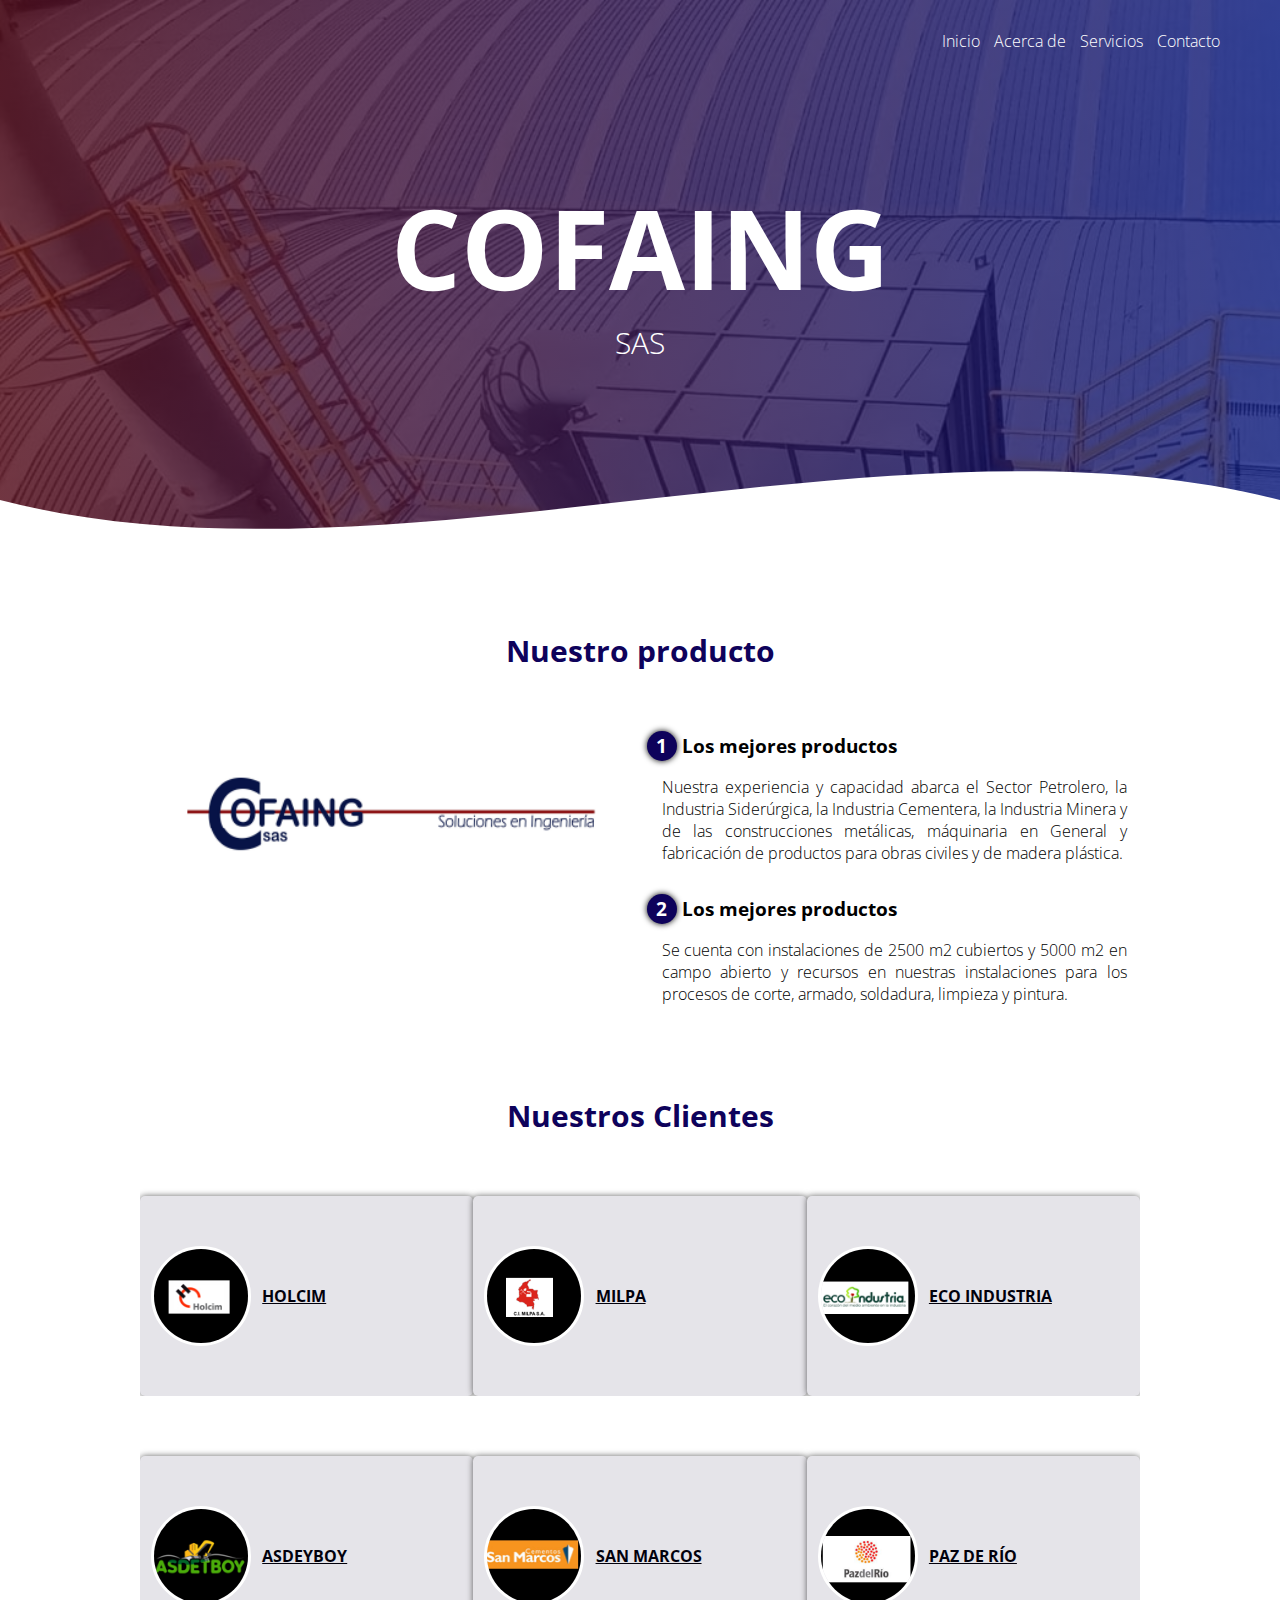
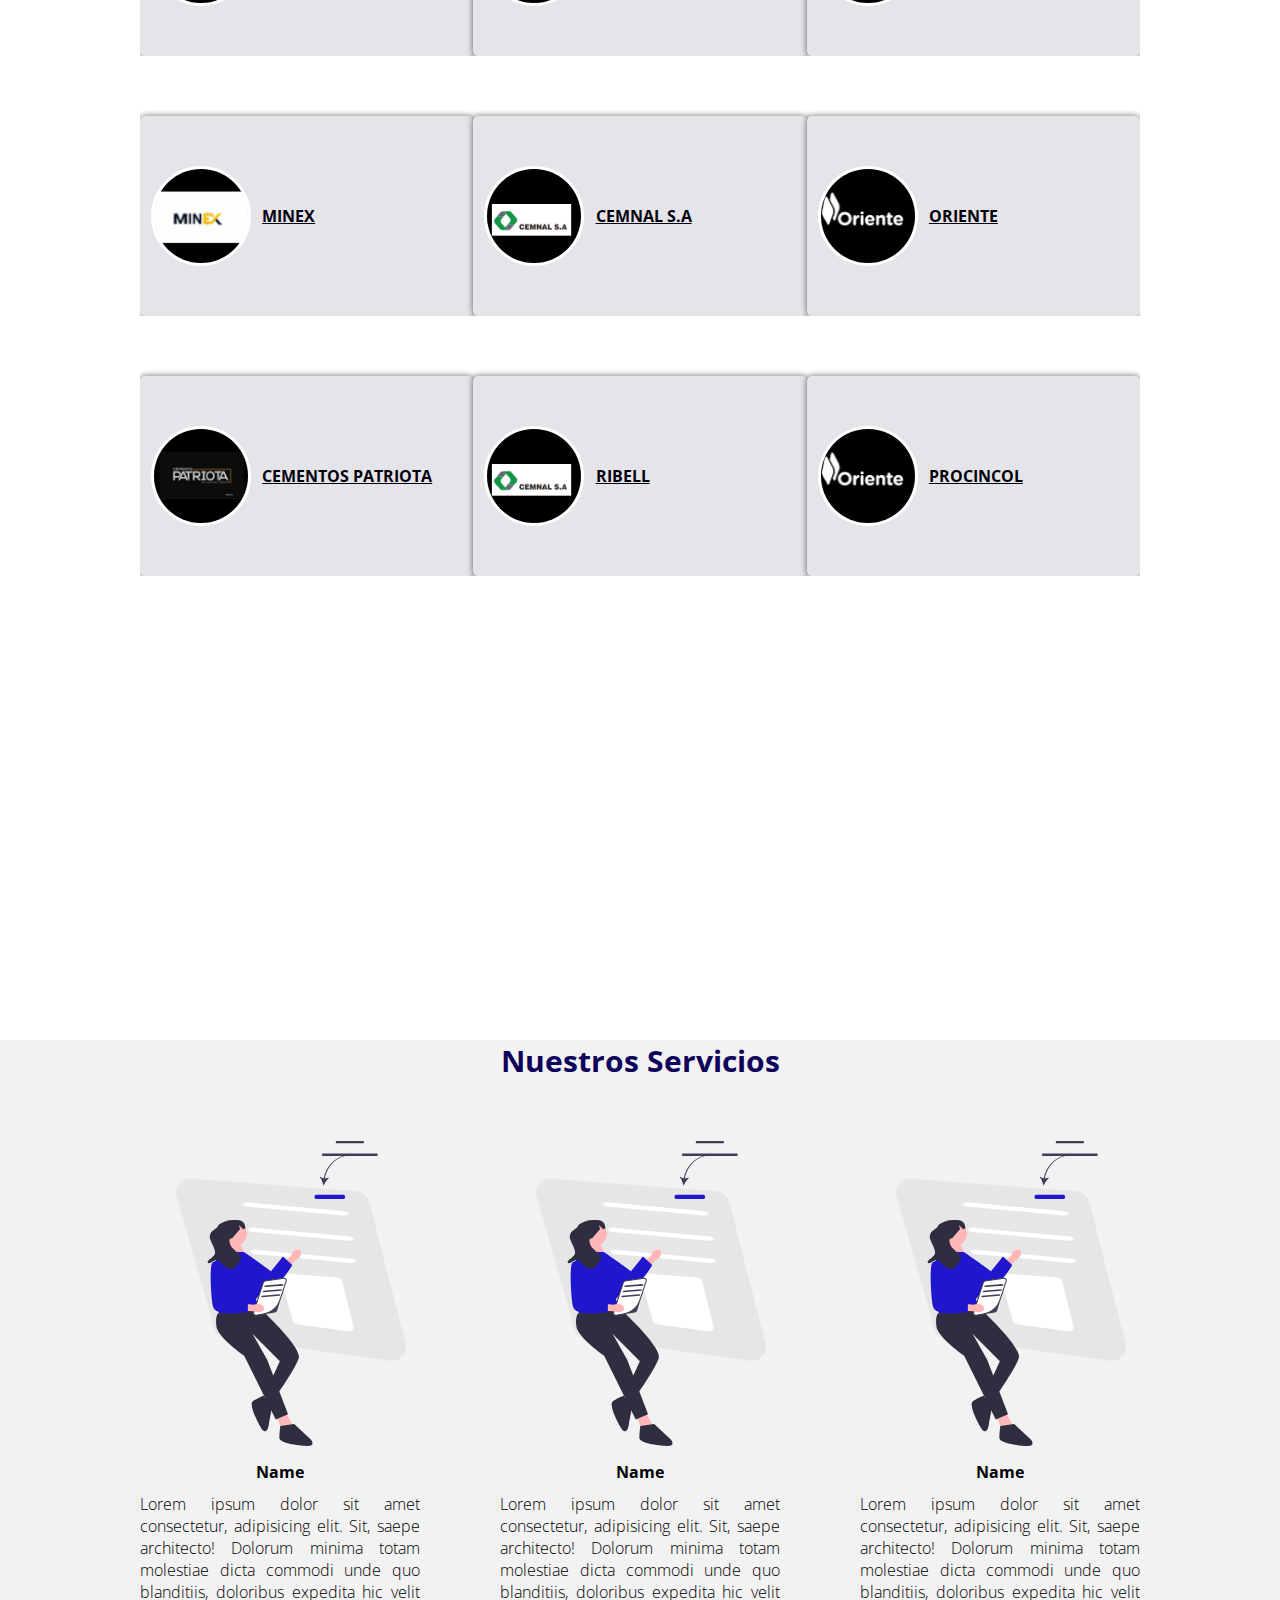
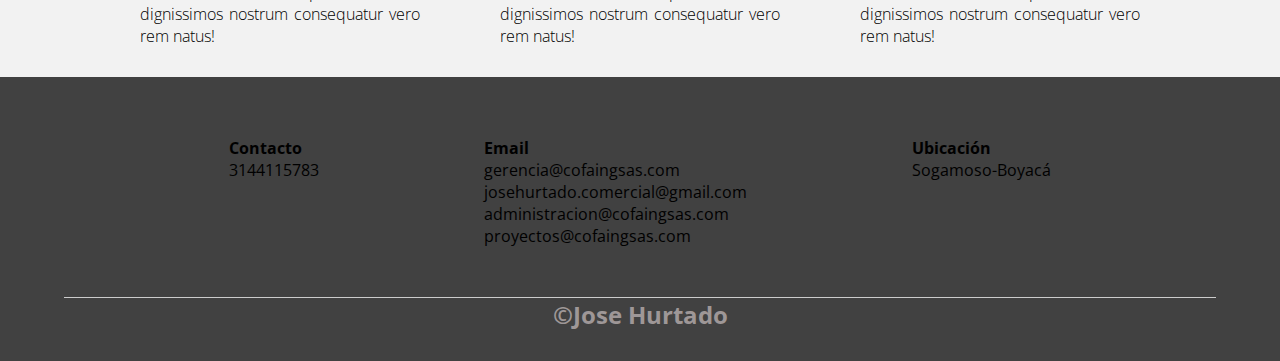
<file: index.html>
<!DOCTYPE html>
<html lang="es">
<head>
    <meta charset="UTF-8">
    <meta http-equiv="X-UA-Compatible" content="IE=edge">
    <meta name="viewport" content="width=device-width, initial-scale=1.0">
    <title>CofaingSAS</title>
    <link rel="shortcut icon" href="img/globo.png" type="image/x-icon">
    <link rel="stylesheet" href="css/estilos.css">
    <link href="https://fonts.googleapis.com/css2?family=Open+Sans&display=swap" rel="stylesheet">
    <link href="https://cdn.jsdelivr.net/npm/bootstrap@5.2.3/dist/css/bootstrap.min.css" rel="stylesheet" integrity="sha384-rbsA2VBKQhggwzxH7pPCaAqO46MgnOM80zW1RWuH61DGLwZJEdK2Kadq2F9CUG65" crossorigin="anonymous">
    <script src="https://cdn.jsdelivr.net/npm/bootstrap@5.2.3/dist/js/bootstrap.bundle.min.js" integrity="sha384-kenU1KFdBIe4zVF0s0G1M5b4hcpxyD9F7jL+jjXkk+Q2h455rYXK/7HAuoJl+0I4" crossorigin="anonymous"></script>
</head>
<body>
    <header>
        <nav>
            <a href="/index.html">Inicio</a>
            <a href="/acerca.html">Acerca de</a>
            <a href="/Servicios.html">Servicios</a>
            <a href="#Contacto">Contacto</a>
        </nav>
        <section class="textos-header">
            <a  style="color: #fff ;" href="/index.html">
                <h1>COFAING</h1>
                <h2>SAS</h2></a>
        </section>
        <div class="wave" style="height: 150px; overflow: hidden;" >
            <svg viewBox="0 0 500 150" preserveAspectRatio="none" style="height: 100%; width: 100%;">
                <path d="M0.00,49.98 C149.99,150.00 349.20,-49.98 500.00,49.98 L500.00,150.00 L0.00,150.00 Z" style="stroke: none; fill: #fff;"></path>
            </svg>
        </div>
    </header>
    <main>
        <section class="contenedor sobre-nosotros">
            <h2 class="titulo">Nuestro producto</h2>
            <div class="contenedor-sobre-nosotros">
                <img src="img/LOGO-COFAING.PNG" width="500" height="500" alt="" class="imagen-about-us">
                <div class="contenido-textos">
                    <h3><span>1</span>Los mejores productos</h3>
                    <p> Nuestra experiencia y capacidad abarca el Sector Petrolero, la Industria
                        Siderúrgica, la Industria Cementera, la Industria Minera y de las
                        construcciones metálicas, máquinaria en General y fabricación de productos
                        para obras civiles y de madera plástica. </p>
                    <h3><span>2</span>Los mejores productos</h3>
                    <p> Se cuenta con instalaciones de 2500 m2 cubiertos y 5000 m2 en campo abierto
                        y recursos en nuestras instalaciones para los procesos de corte, armado,
                        soldadura, limpieza y pintura. 
                        </p>
                </div>
            </div>
        </section>
       
        <section class="clientes contenedor">
            <h2 class="titulo">Nuestros Clientes</h2>
            <div class="cards">
                <div class="card">
                    <img src="img/holcim-negro.PNG" alt="" width="50" height="50">
                    <div class="contenido-texto-card">
                       <a style="color: rgb(2, 1, 12) ;" href="https://colombia.argos.co/"> <h4>HOLCIM</h4></a>
                </div>
            </div>

            <div class="card">
                <img src="img/milpa-negrop.PNG" alt="">
                <div class="contenido-texto-card">
                    <a style="color:rgb(2, 1, 12) ;" href="http://www.milpa.com.co/"> <h4>MILPA</h4></a>
                </div>
        </div>

        <div class="card">
            <img src="img/ECOINDUSTRIA-NEGRO.PNG" alt="">
            <div class="contenido-texto-card">
                <a style="color:rgb(2, 1, 12) ;" href="https://ecoindustriasas.com/"> <h4>ECO INDUSTRIA</h4></a>
            </div>
         </div>

    </section>

    <section class="clientes contenedor">
        <h2 class="titulo"></h2>
        <div class="cards">
            <div class="card">
                <img src="img/asdetboy-negro.PNG" alt="" width="50" height="50">
                <div class="contenido-texto-card">
                    <a style="color:rgb(2, 1, 12);" href="https://asdetboysas.com.co/"> <h4>ASDEYBOY</h4></a>
                </div>
        </div>

        <div class="card">
            <img src="img/sanmarcos-negro.PNG" alt="">
            <div class="contenido-texto-card">
                <a style="color: rgb(2, 1, 12) ;" href="https://cementosanmarcos.com/"> <h4>SAN MARCOS</h4></a>
            </div>
    </div>

    <div class="card">
        <img src="img/pazderio.PNG" alt="">
        <div class="contenido-texto-card">
            <a style="color:rgb(2, 1, 12) ;" href="https://www.pazdelrio.com.co/es-es/Institucional/Paginas/proceso.aspx"> <h4>PAZ DE RÍO</h4></a>
        </div>
     </div>

</section>

<section class="clientes contenedor">
    <h2 class="titulo"></h2>
    <div class="cards">
        <div class="card">
            <img src="img/MINEX-NEGRO.PNG" alt="" width="50" height="50">
            <div class="contenido-texto-card">
                <a style="color:rgb(2, 1, 12) ;" href="http://www.minex.com.co/home.html"> <h4>MINEX</h4></a>
            </div>
    </div>

    <div class="card">
        <img src="img/Cemnal-negro.PNG" alt="">
        <div class="contenido-texto-card">
            <a style="color: rgb(2, 1, 12);" href="http://www.cementosnacionales.com.co/"> <h4>CEMNAL S.A </h4></a>
        </div>
</div>

<div class="card">
    <img src="img/oriente-negro.PNG" alt="">
    <div class="contenido-texto-card">
        <a style="color: rgb(2, 1, 12)" href="https://www.cementosdeloriente.com/"> <h4>ORIENTE </h4></a>
    </div>
 </div>

</section>

<section class="clientes contenedor">
    <h2 class="titulo"></h2>
    <div class="cards">
        <div class="card">
            <img src="img/patriota.PNG" alt="" width="50" height="50">
            <div class="contenido-texto-card">
                <a style="color:rgb(2, 1, 12) ;" href="http://www.minex.com.co/home.html"> <h4>CEMENTOS PATRIOTA</h4></a>
            </div>
    </div>

    <div class="card">
        <img src="img/Cemnal-negro.PNG" alt="">
        <div class="contenido-texto-card">
            <a style="color: rgb(2, 1, 12);" href="http://www.cementosnacionales.com.co/"> <h4>RIBELL </h4></a>
        </div>
</div>

<div class="card">
    <img src="img/oriente-negro.PNG" alt="">
    <div class="contenido-texto-card">
        <a style="color: rgb(2, 1, 12)" href="https://www.cementosdeloriente.com/"> <h4>PROCINCOL </h4></a>
    </div>
 </div>

</section>
<section >
    <div class="mapa" style="text-align: center;">
        <iframe class="mapaiframe" src="https://www.google.com/maps/embed?pb=!1m18!1m12!1m3!1d3969.691744097453!2d-72.90283708473133!3d5.757431195827558!2m3!1f0!2f0!3f0!3m2!1i1024!2i768!4f13.1!3m3!1m2!1s0x8e6a462a48984999%3A0x447d4bc620d057c1!2sCOFAING%20SAS!5e0!3m2!1ses-419!2sco!4v1670290446715!5m2!1ses-419!2sco" 
         width="600" height="450" style="border:0;"  allowfullscreen="" loading="lazy" referrerpolicy="no-referrer-when-downgrade" ></iframe>
    </div>
</section>
    <section class="about-services">
        <div class="contenedor">
            <h2 class="titulo">Nuestros Servicios</h2>
            <div class="servicio-cont">
                <div class="servicio-inf">
                    <img src="img/ilustracion.svg" alt="">
                    <h4>Name</h4>
                <p>Lorem ipsum dolor sit amet consectetur, adipisicing elit. Sit, saepe architecto! Dolorum minima totam molestiae dicta commodi unde quo blanditiis, doloribus expedita hic velit dignissimos nostrum consequatur vero rem natus!</p>
                </div>

                <div class="servicio-inf">
                    <img src="img/ilustracion.svg" alt="">
                    <h4>Name</h4>
                <p>Lorem ipsum dolor sit amet consectetur, adipisicing elit. Sit, saepe architecto! Dolorum minima totam molestiae dicta commodi unde quo blanditiis, doloribus expedita hic velit dignissimos nostrum consequatur vero rem natus!</p>
                </div>

                <div class="servicio-inf">
                    <img src="img/ilustracion.svg" alt="">
                    <h4>Name</h4>
                <p>Lorem ipsum dolor sit amet consectetur, adipisicing elit. Sit, saepe architecto! Dolorum minima totam molestiae dicta commodi unde quo blanditiis, doloribus expedita hic velit dignissimos nostrum consequatur vero rem natus!</p>
                </div>

            </div>
        </div>
    </section>
    </main>
    <footer>
        <div class="contenedor-footer" id="Contacto">
           <div class="content-foo">
            <h4>Contacto</h4>
            <p>3144115783</p>
           </div> 

           <div class="content-foo">
            <h4>Email</h4>
            <p>gerencia@cofaingsas.com</p>
            <p>josehurtado.comercial@gmail.com</p>
            <p>administracion@cofaingsas.com</p>
            <p>proyectos@cofaingsas.com
            </p>

           </div> 

           <div class="content-foo">
            <h4>Ubicación</h4>
            <p>Sogamoso-Boyacá</p>
           </div> 
        </div>
        <h2 class="titulo-final">&copy;Jose Hurtado</h2>
    </footer>


</body>
</html>
</file>
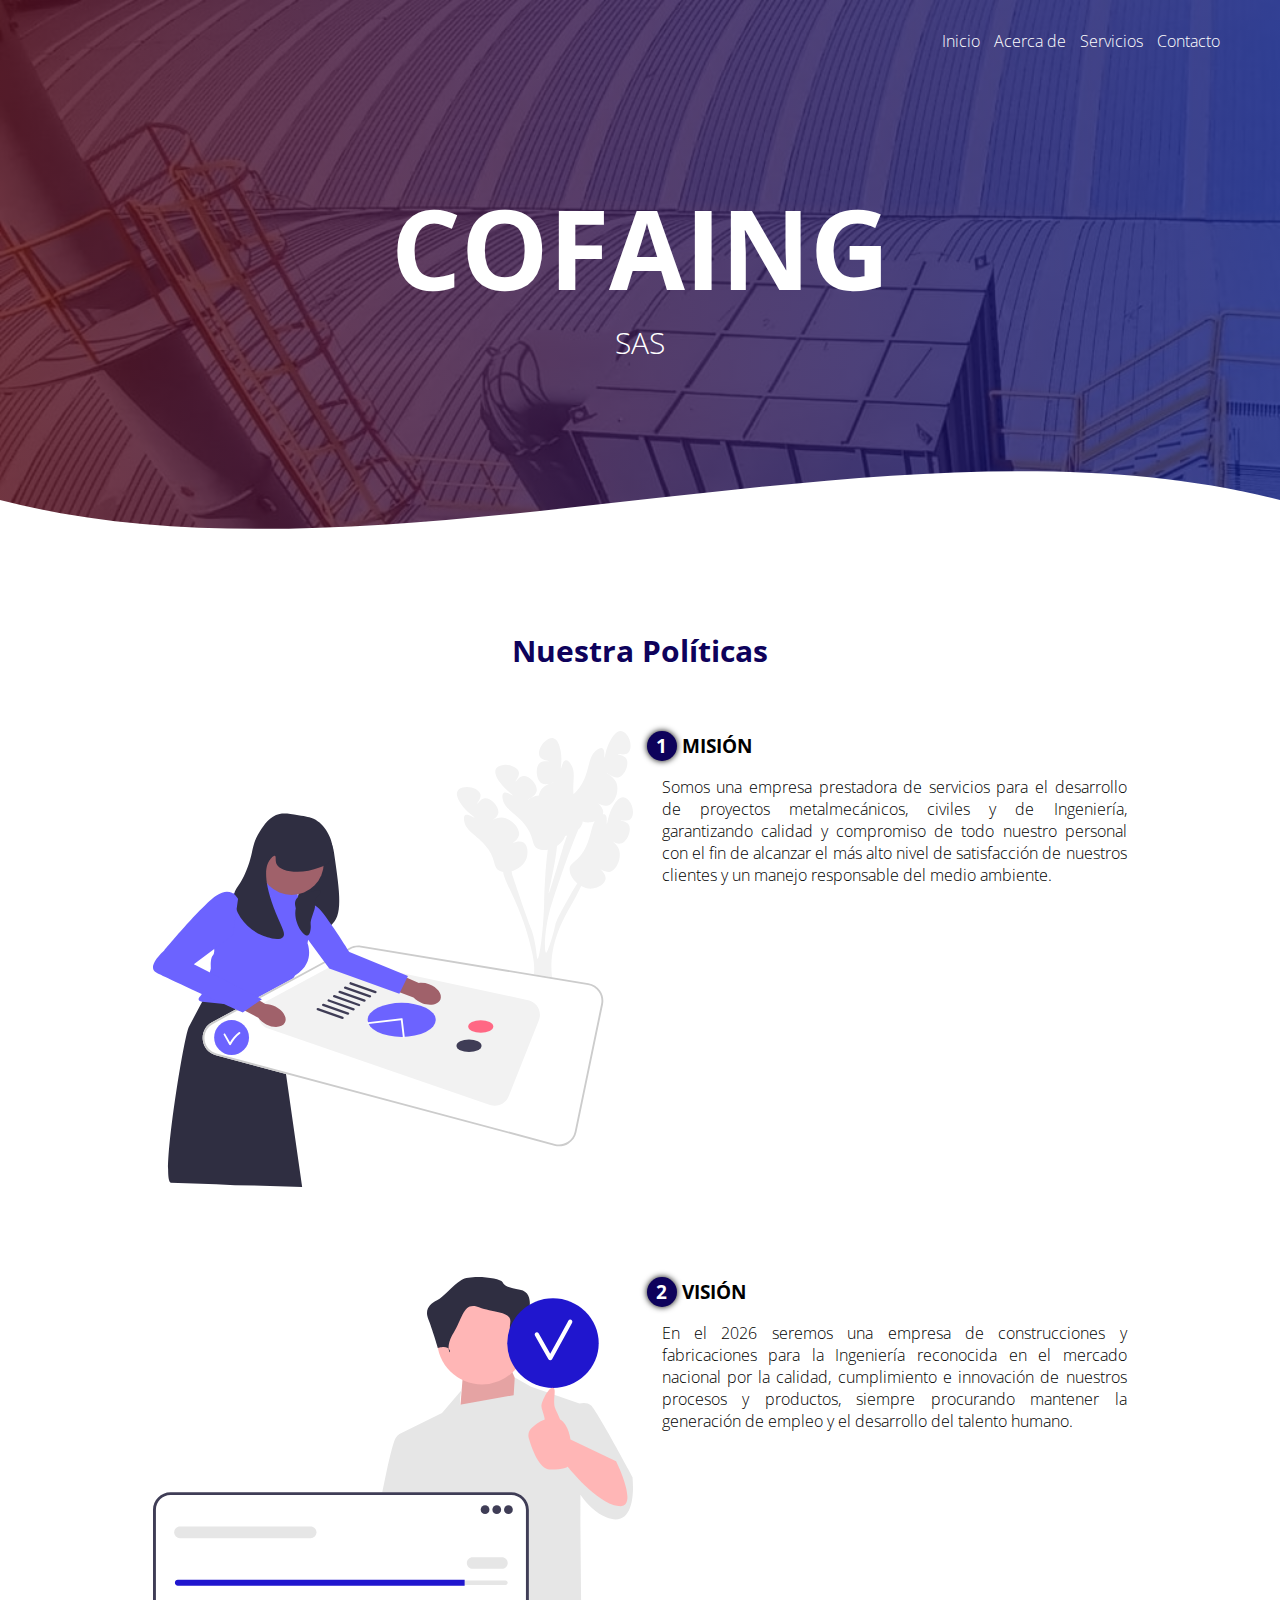
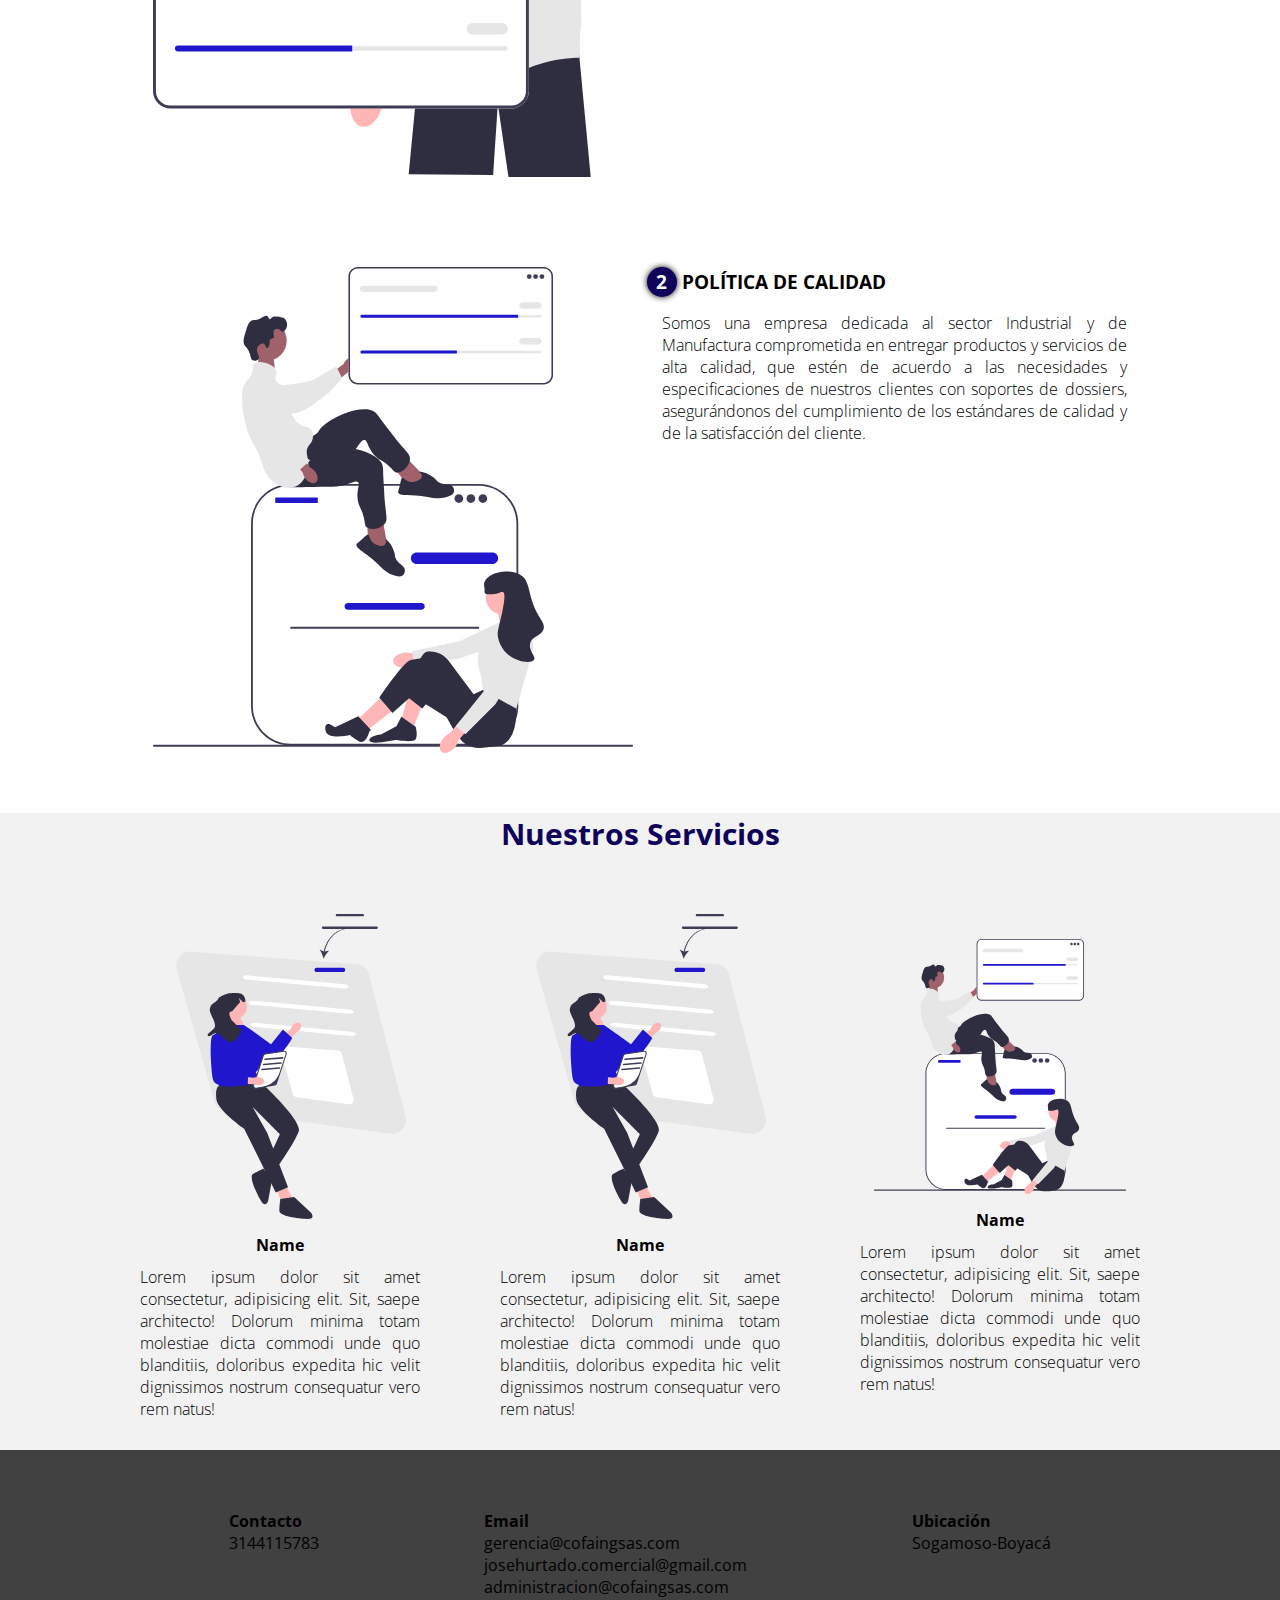
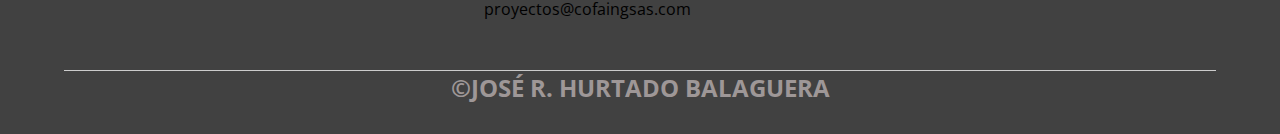
<file: acerca.html>
<!DOCTYPE html>
<html lang="es">
<head>
    <meta charset="UTF-8">
    <meta http-equiv="X-UA-Compatible" content="IE=edge">
    <meta name="viewport" content="width=device-width, initial-scale=1.0">
    <title>CofaingSAS</title>
    <link rel="shortcut icon" href="img/globo.png" type="image/x-icon">
    <link rel="stylesheet" href="css/estilos.css">
    <link href="https://fonts.googleapis.com/css2?family=Open+Sans&display=swap" rel="stylesheet">
</head>
<body>
    <header>
        <nav>
            <a href="/index.html">Inicio</a>
            <a href="/acerca.html">Acerca de</a>
            <a href="/Servicios.html">Servicios</a>
            <a href="#Contacto">Contacto</a>
        </nav>
        <section class="textos-header">
            <a  style="color: #fff ;" href="/index.html">
                <h1>COFAING</h1>
                <h2>SAS</h2></a>
        </section>
        <div class="wave" style="height: 150px; overflow: hidden;" >
            <svg viewBox="0 0 500 150" preserveAspectRatio="none" style="height: 100%; width: 100%;">
                <path d="M0.00,49.98 C149.99,150.00 349.20,-49.98 500.00,49.98 L500.00,150.00 L0.00,150.00 Z" style="stroke: none; fill: #fff;"></path>
            </svg>
        </div>
    </header>
    <main>
        <section class="contenedor sobre-nosotros">
            <h2 class="titulo">Nuestra Políticas</h2>
            <div class="contenedor-sobre-nosotros">
                <img src="img/acercade.svg" width="300" height="300" alt="" class="imagen-about-us">
                <div class="contenido-textos">
                    <h3><span>1</span>MISIÓN</h3>
                    <p> Somos una empresa prestadora de servicios para el desarrollo de proyectos
                        metalmecánicos, civiles y de Ingeniería, garantizando calidad y compromiso
                        de todo nuestro personal con el fin de alcanzar el más alto nivel de satisfacción
                        de nuestros clientes y un manejo responsable del medio ambiente. </p>
                </div>
            </div>
        </section>

        <section class="contenedor sobre-nosotros">
            <div class="contenedor-sobre-nosotros">
                <img src="img/vision.svg" width="300" height="300" alt="" class="imagen-about-us">
                <div class="contenido-textos">
                    <h3><span>2</span>VISIÓN</h3>
                    <p> En el 2026 seremos una empresa de construcciones y fabricaciones para la
                        Ingeniería reconocida en el mercado nacional por la calidad, cumplimiento e
                        innovación de nuestros procesos y productos, siempre procurando mantener
                        la generación de empleo y el desarrollo del talento humano. 
                        </p>
                </div>
            </div>
        </section>

        <section class="contenedor sobre-nosotros">
            <div class="contenedor-sobre-nosotros">
                <img src="img/POLITICA.svg" width="300" height="300" alt="" class="imagen-about-us">
                <div class="contenido-textos">
                    <h3><span>2</span>POLÍTICA DE CALIDAD</h3>
                    <p> Somos una empresa dedicada al sector Industrial y de Manufactura
                        comprometida en entregar productos y servicios de alta calidad, que estén de
                        acuerdo a las necesidades y especificaciones de nuestros clientes con soportes
                        de dossiers, asegurándonos del cumplimiento de los estándares de calidad y
                        de la satisfacción del cliente. 
                        </p>
                </div>
            </div>
        </section>
       <!-- <section class="portafolio">
            <div class="contendor">
                <h2 class="titulo">Portafolio</h2>
                <div class="galeria-port">
                    <div class="imagen-port">
                        <img src="img/img1.jpg" alt="">
                        <div class="hover-galeria">
                            <img src="img/target.png" alt="">
                            <p>Nuestro trabajo</p>
                        </div>
                    </div>

                    <div class="imagen-port">
                        <img src="img/img1.jpg" alt="">
                        <div class="hover-galeria">
                            <img src="img/target.png" alt="">
                            <p>Nuestro trabajo</p>
                        </div>
                    </div>

                    <div class="imagen-port">
                        <img src="img/img2.jpg" alt="">
                        <div class="hover-galeria">
                            <img src="img/target.png" alt="">
                            <p>Nuestro trabajo</p>
                        </div>
                    </div>

                    <div class="imagen-port">
                        <img src="img/img3.jpg" alt="">
                        <div class="hover-galeria">
                            <img src="img/target.png" alt="">
                            <p>Nuestro trabajo</p>
                        </div>
                    </div>

                    <div class="imagen-port">
                        <img src="img/img4.jpg" alt="">
                        <div class="hover-galeria">
                            <img src="img/target.png" alt="">
                            <p>Nuestro trabajo</p>
                        </div>
                    </div>

                    <div class="imagen-port">
                        <img src="img/img5.jpg" alt="">
                        <div class="hover-galeria">
                            <img src="img/target.png" alt="">
                            <p>Nuestro trabajo</p>
                        </div>
                    </div>

                    <div class="imagen-port">
                        <img src="img/img6.jpg" alt="">
                        <div class="hover-galeria">
                            <img src="img/target.png" alt="">
                            <p>Nuestro trabajo</p>
                        </div>
                    </div>

                    <div class="imagen-port">
                        <img src="img/img1.jpg" alt="">
                        <div class="hover-galeria">
                            <img src="img/target.png" alt="">
                            <p>Nuestro trabajo</p>
                        </div>
                    </div>
                </div>
            </div>
        </section>-->
       
    <section class="about-services">
        <div class="contenedor">
            <h2 class="titulo">Nuestros Servicios</h2>
            <div class="servicio-cont">
                <div class="servicio-inf">
                    <img src="img/ilustracion.svg" alt="">
                    <h4>Name</h4>
                <p>Lorem ipsum dolor sit amet consectetur, adipisicing elit. Sit, saepe architecto! Dolorum minima totam molestiae dicta commodi unde quo blanditiis, doloribus expedita hic velit dignissimos nostrum consequatur vero rem natus!</p>
                </div>

                <div class="servicio-inf">
                    <img src="img/ilustracion.svg" alt="">
                    <h4>Name</h4>
                <p>Lorem ipsum dolor sit amet consectetur, adipisicing elit. Sit, saepe architecto! Dolorum minima totam molestiae dicta commodi unde quo blanditiis, doloribus expedita hic velit dignissimos nostrum consequatur vero rem natus!</p>
                </div>

                <div class="servicio-inf">
                    <img src="img/POLITICA.svg" alt="">
                    <h4>Name</h4>
                <p>Lorem ipsum dolor sit amet consectetur, adipisicing elit. Sit, saepe architecto! Dolorum minima totam molestiae dicta commodi unde quo blanditiis, doloribus expedita hic velit dignissimos nostrum consequatur vero rem natus!</p>
                </div>

            </div>
        </div>
    </section>
    </main>
    <footer>
        <div class="contenedor-footer" id="Contacto">
           <div class="content-foo">
            <h4>Contacto</h4>
            <p>3144115783</p>
           </div> 

           <div class="content-foo">
            <h4>Email</h4>
            <p>gerencia@cofaingsas.com</p>
            <p>josehurtado.comercial@gmail.com</p>
            <p>administracion@cofaingsas.com</p>
            <p>proyectos@cofaingsas.com
            </p>
           </div> 

           <div class="content-foo">
            <h4>Ubicación</h4>
            <p>Sogamoso-Boyacá</p>
           </div> 
        </div>
        <h2 class="titulo-final">&copy;JOSÉ R. HURTADO BALAGUERA</h2>
    </footer>


</body>
</html>
</file>
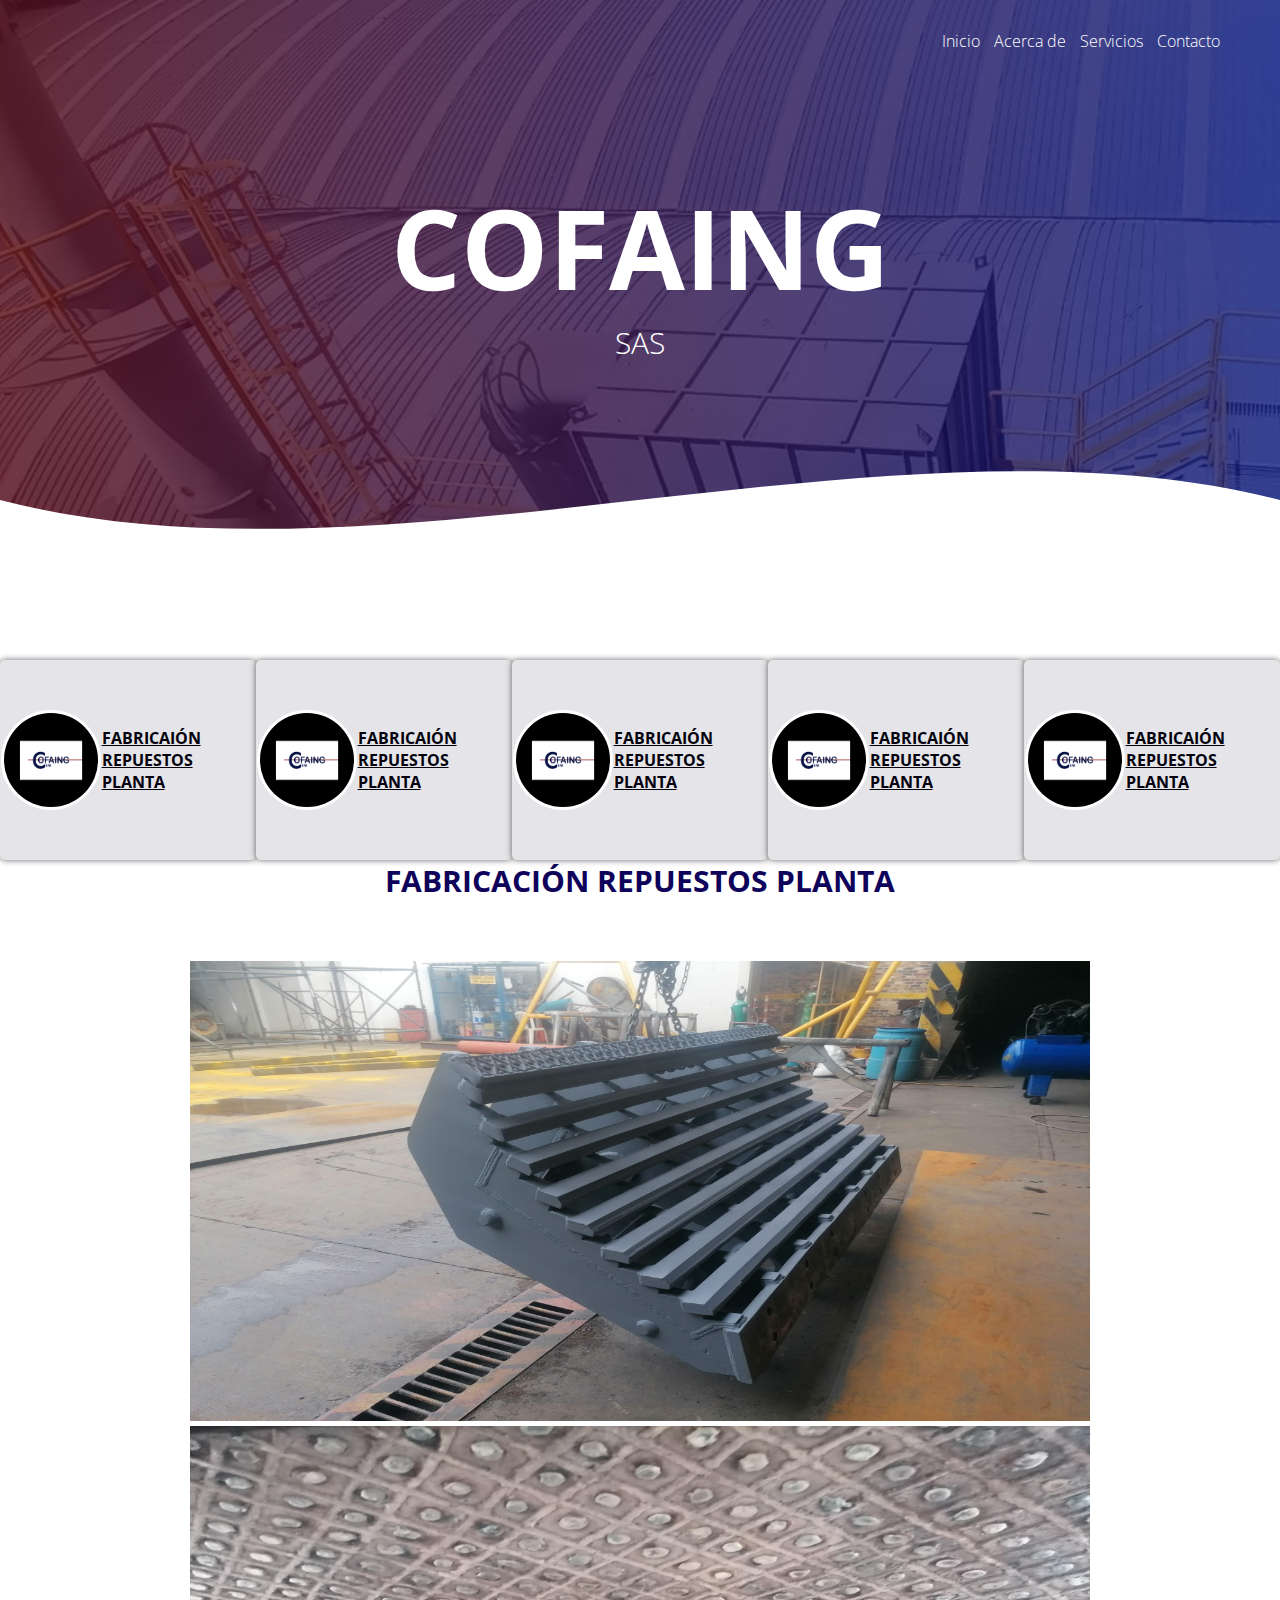
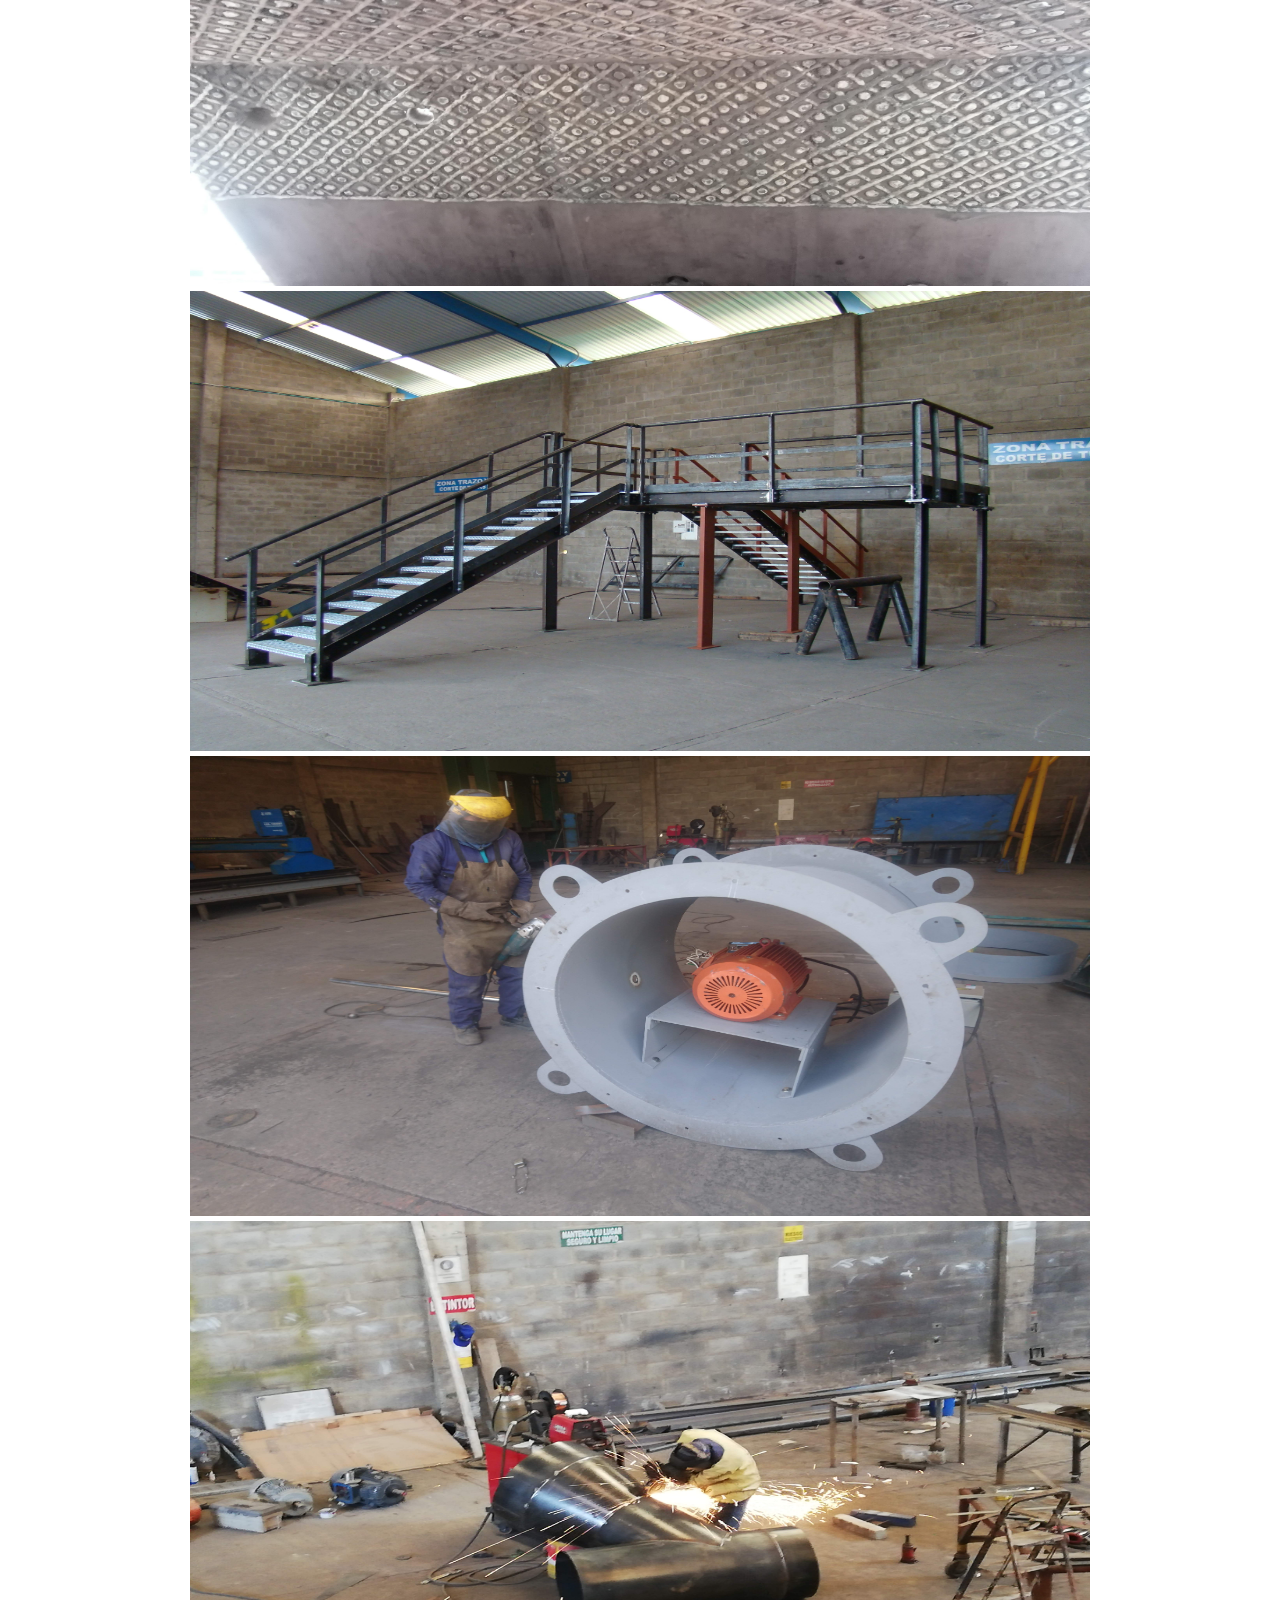
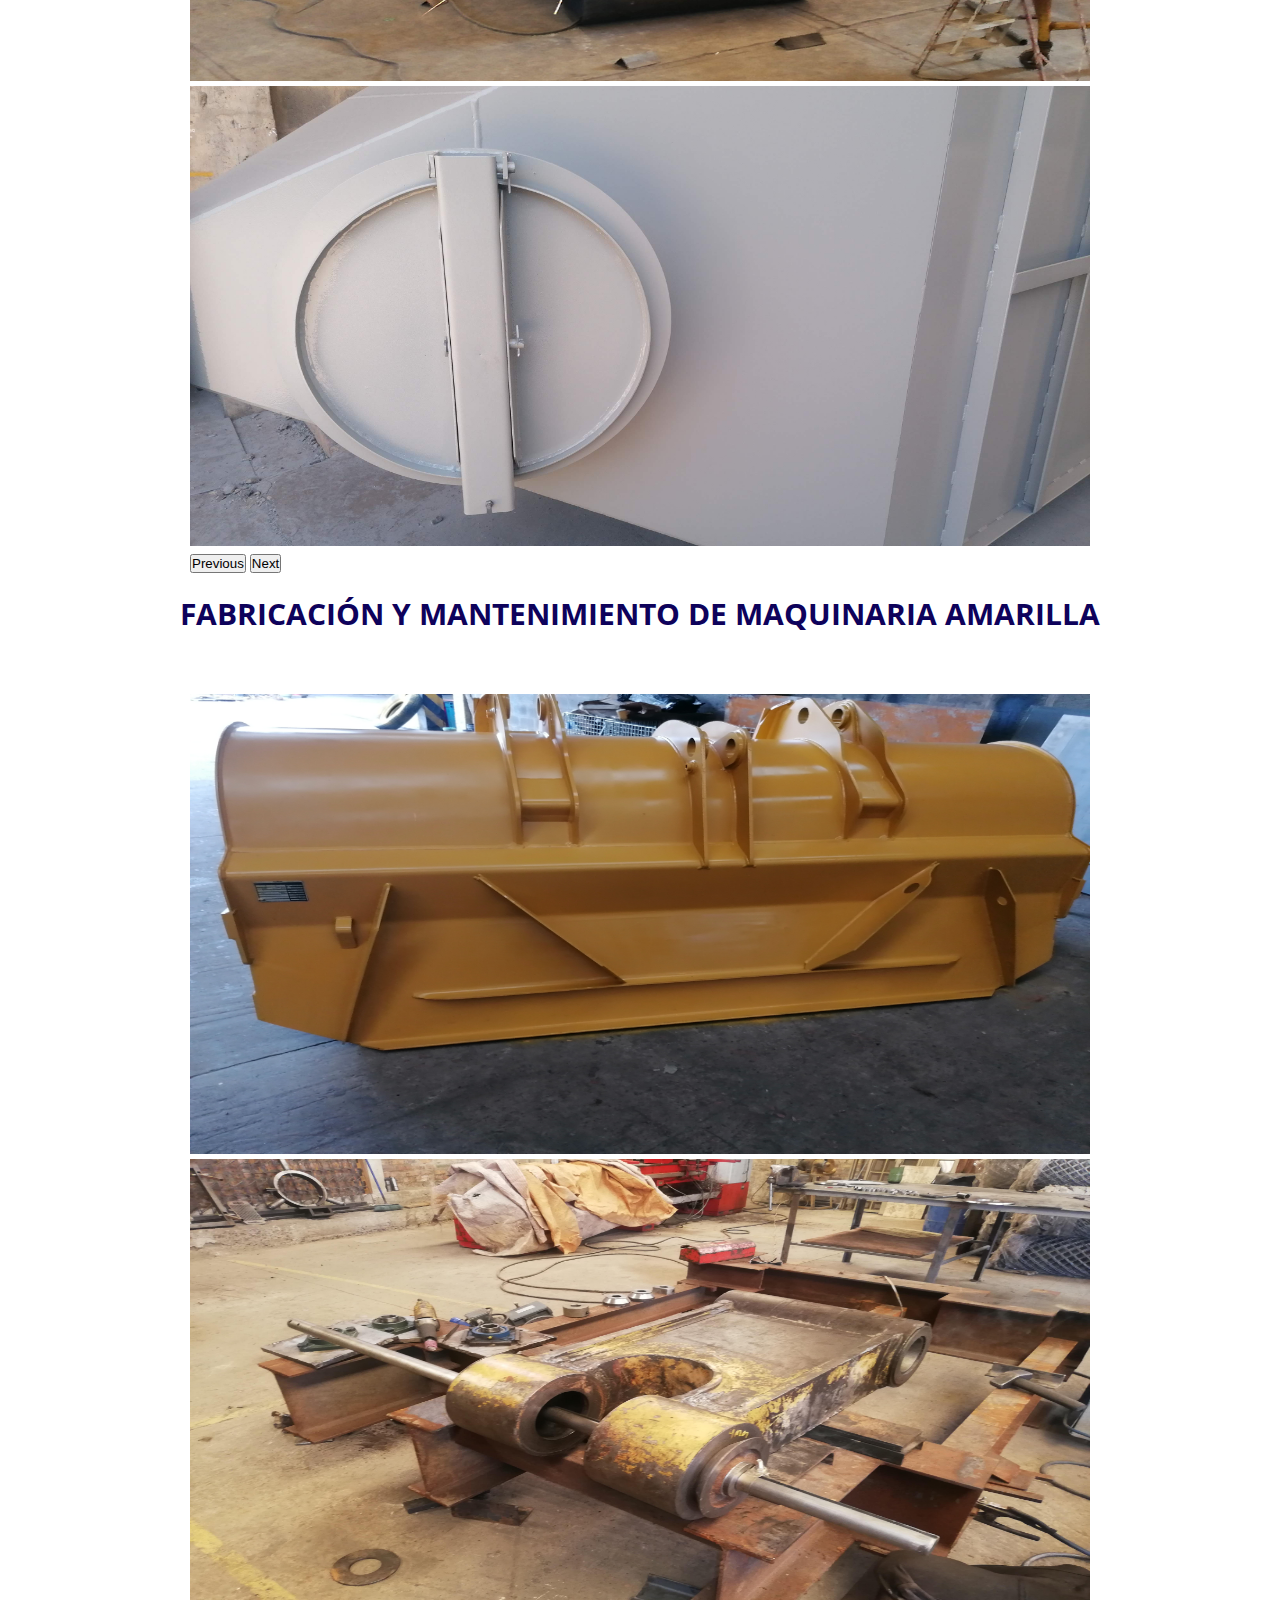
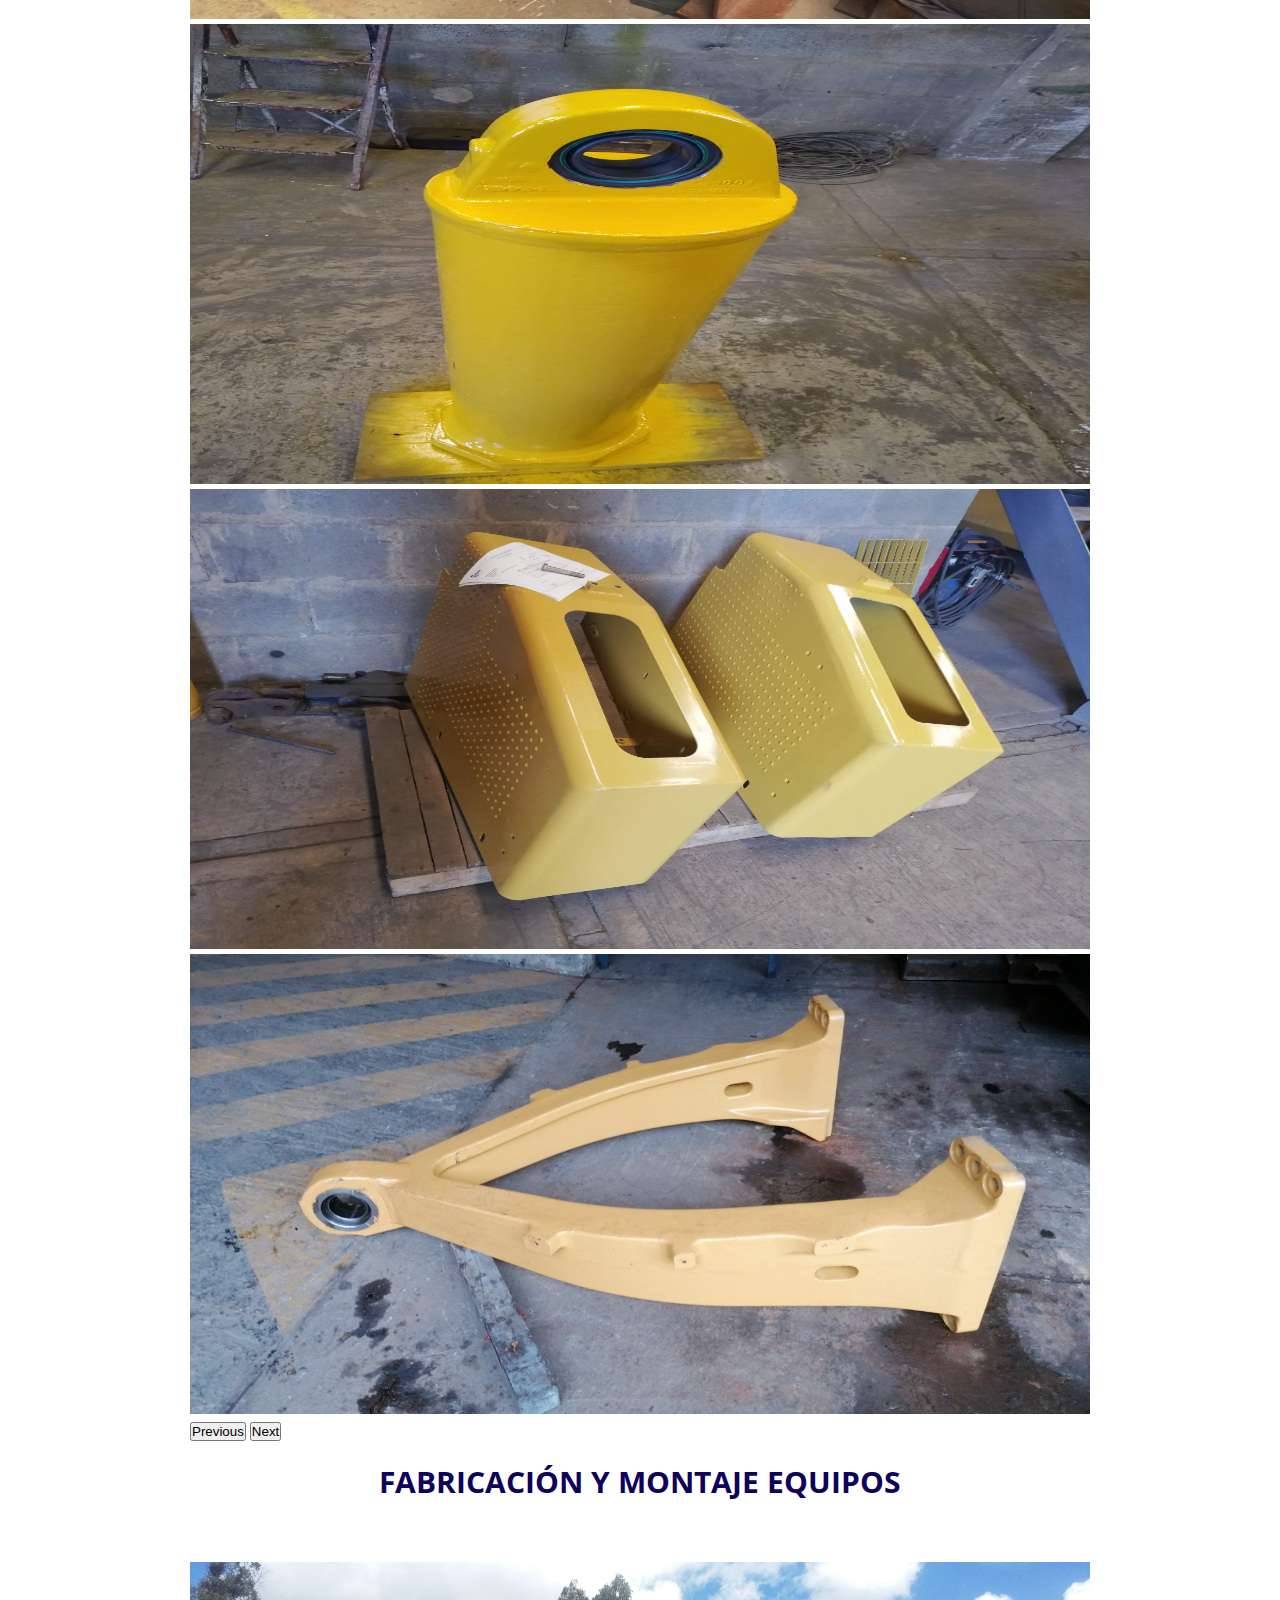
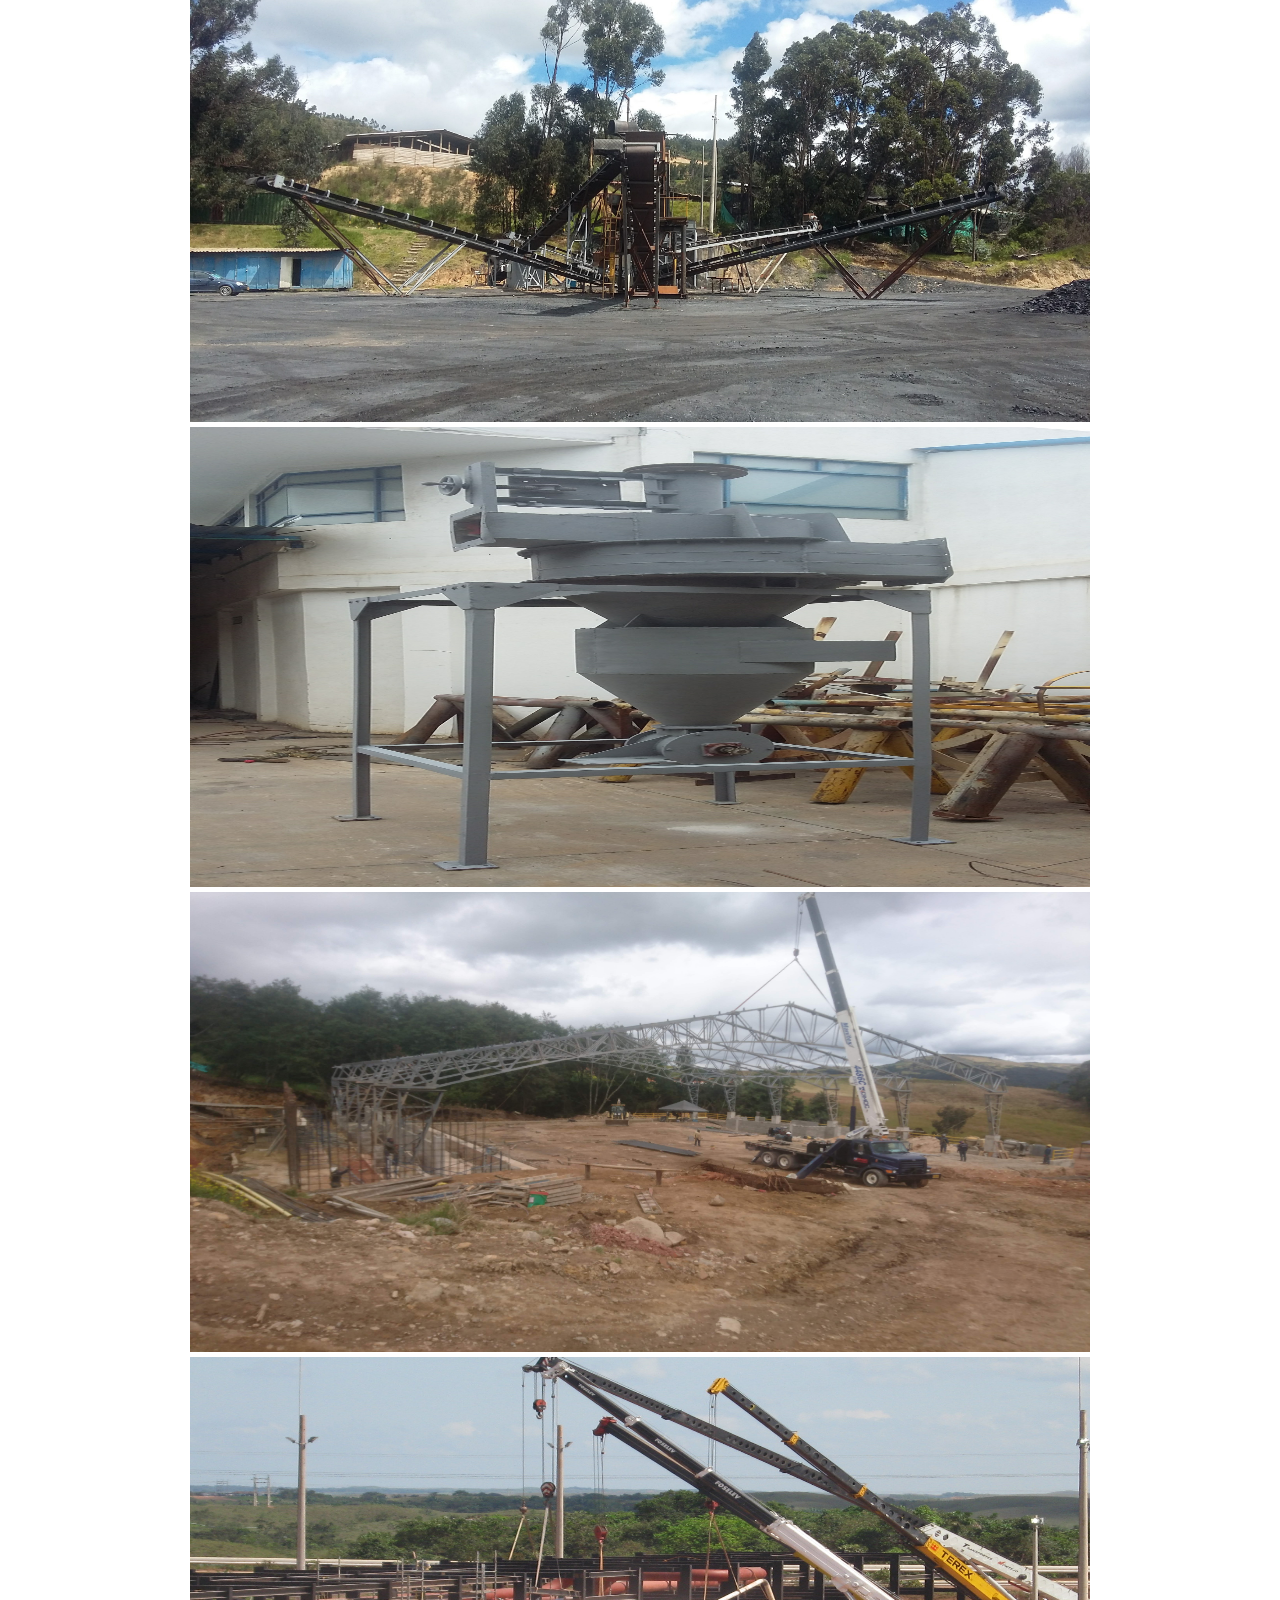
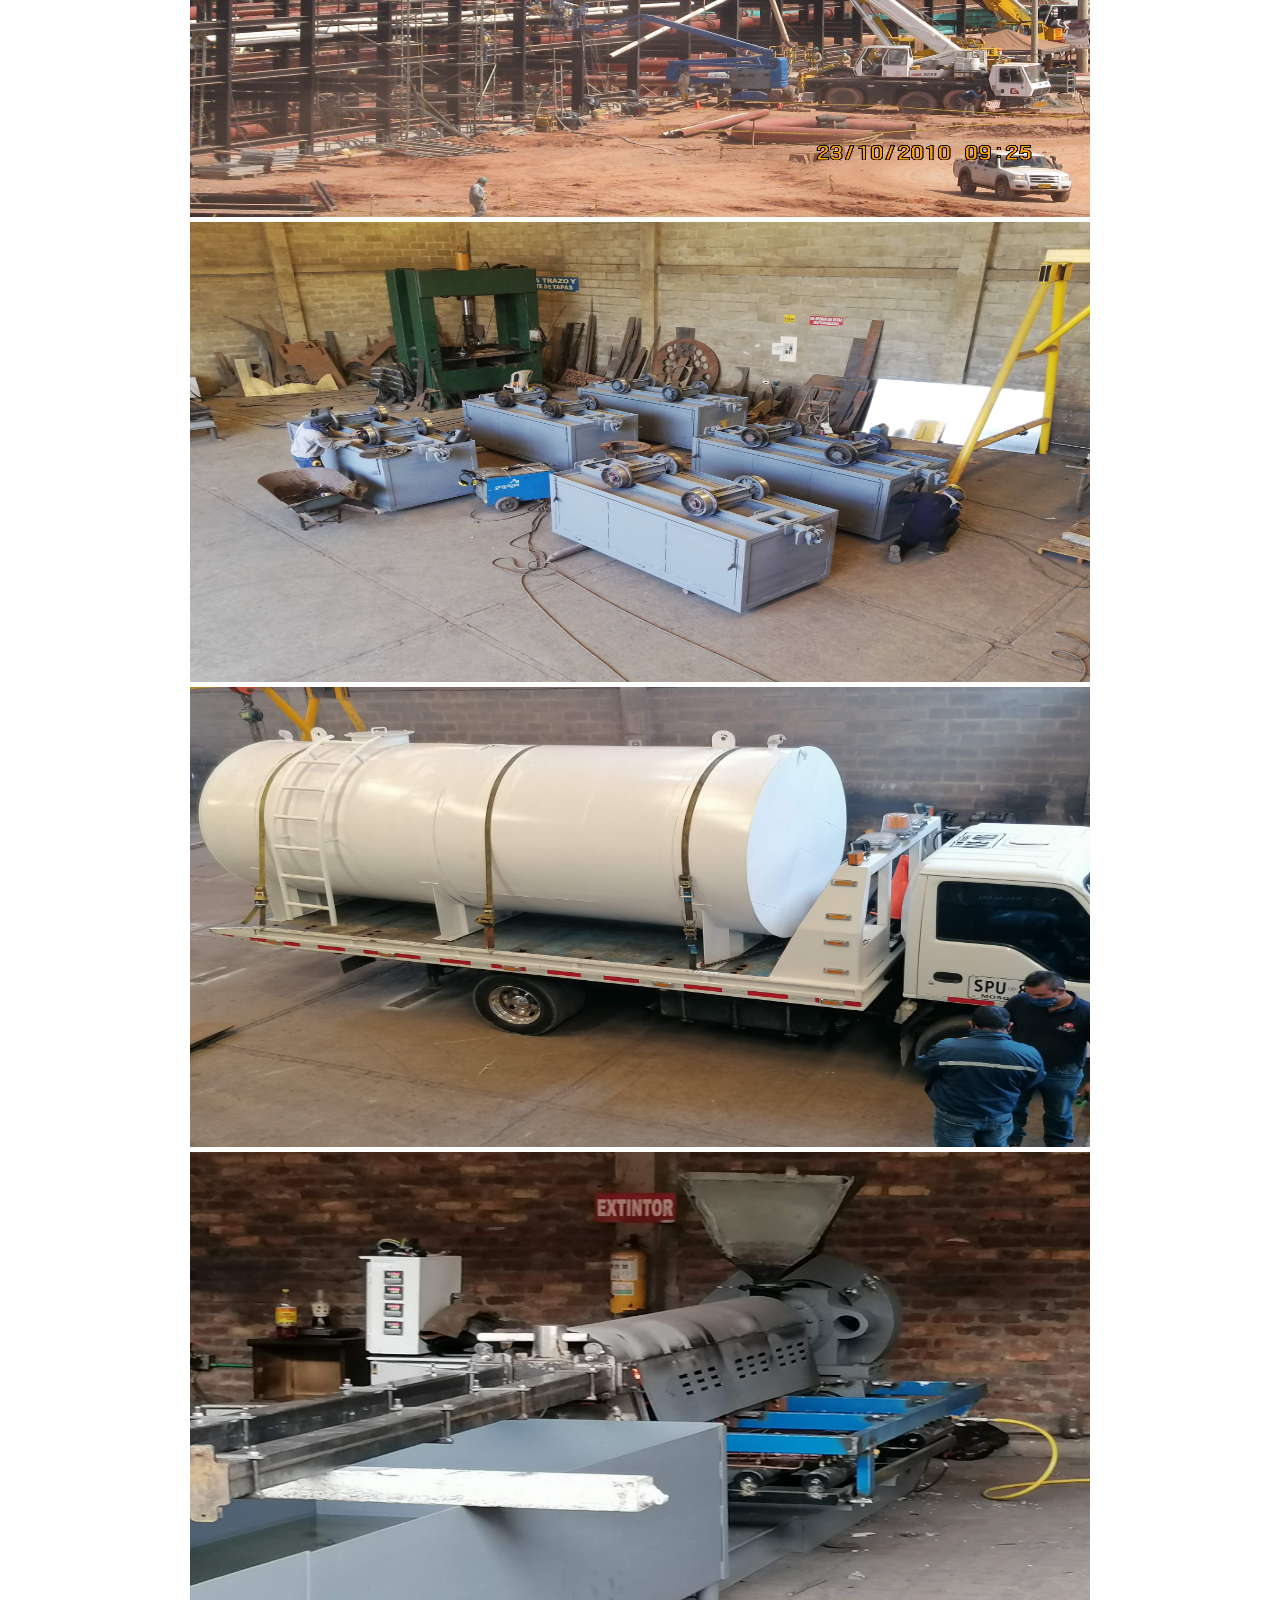
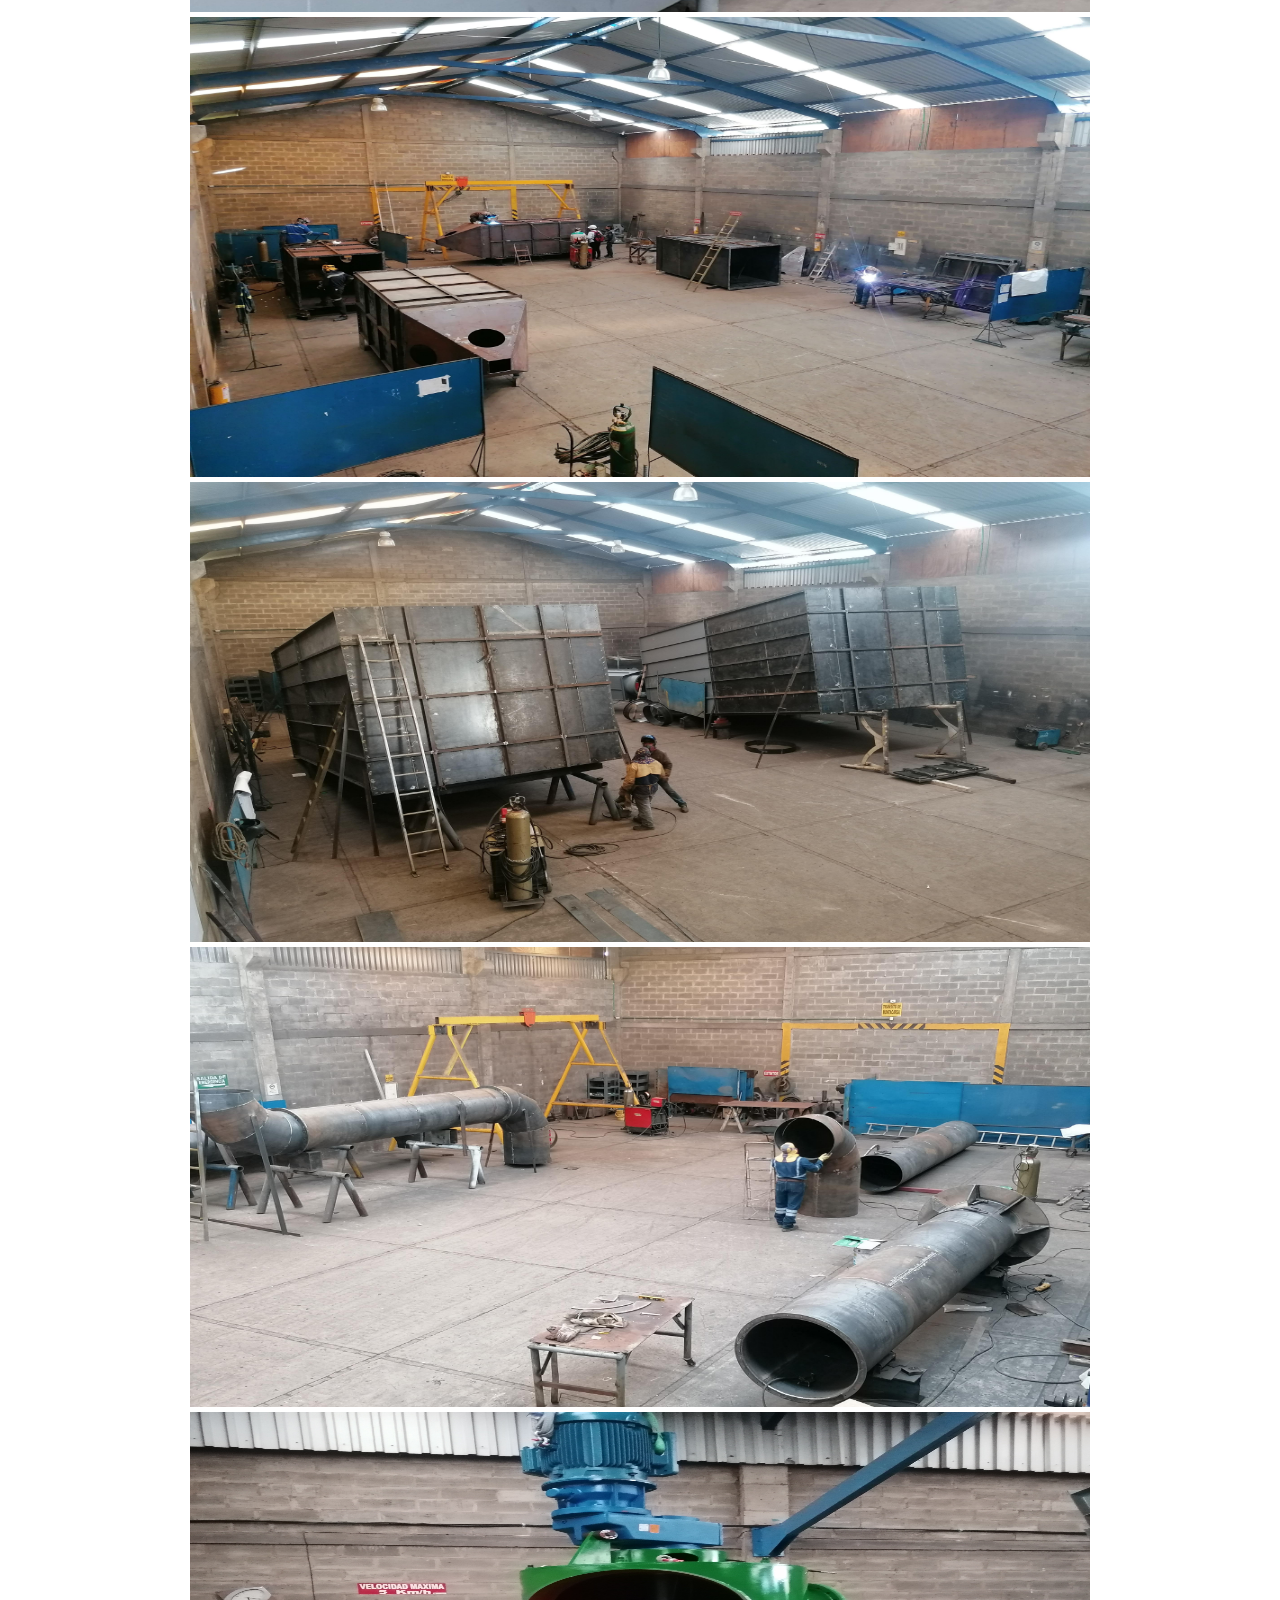
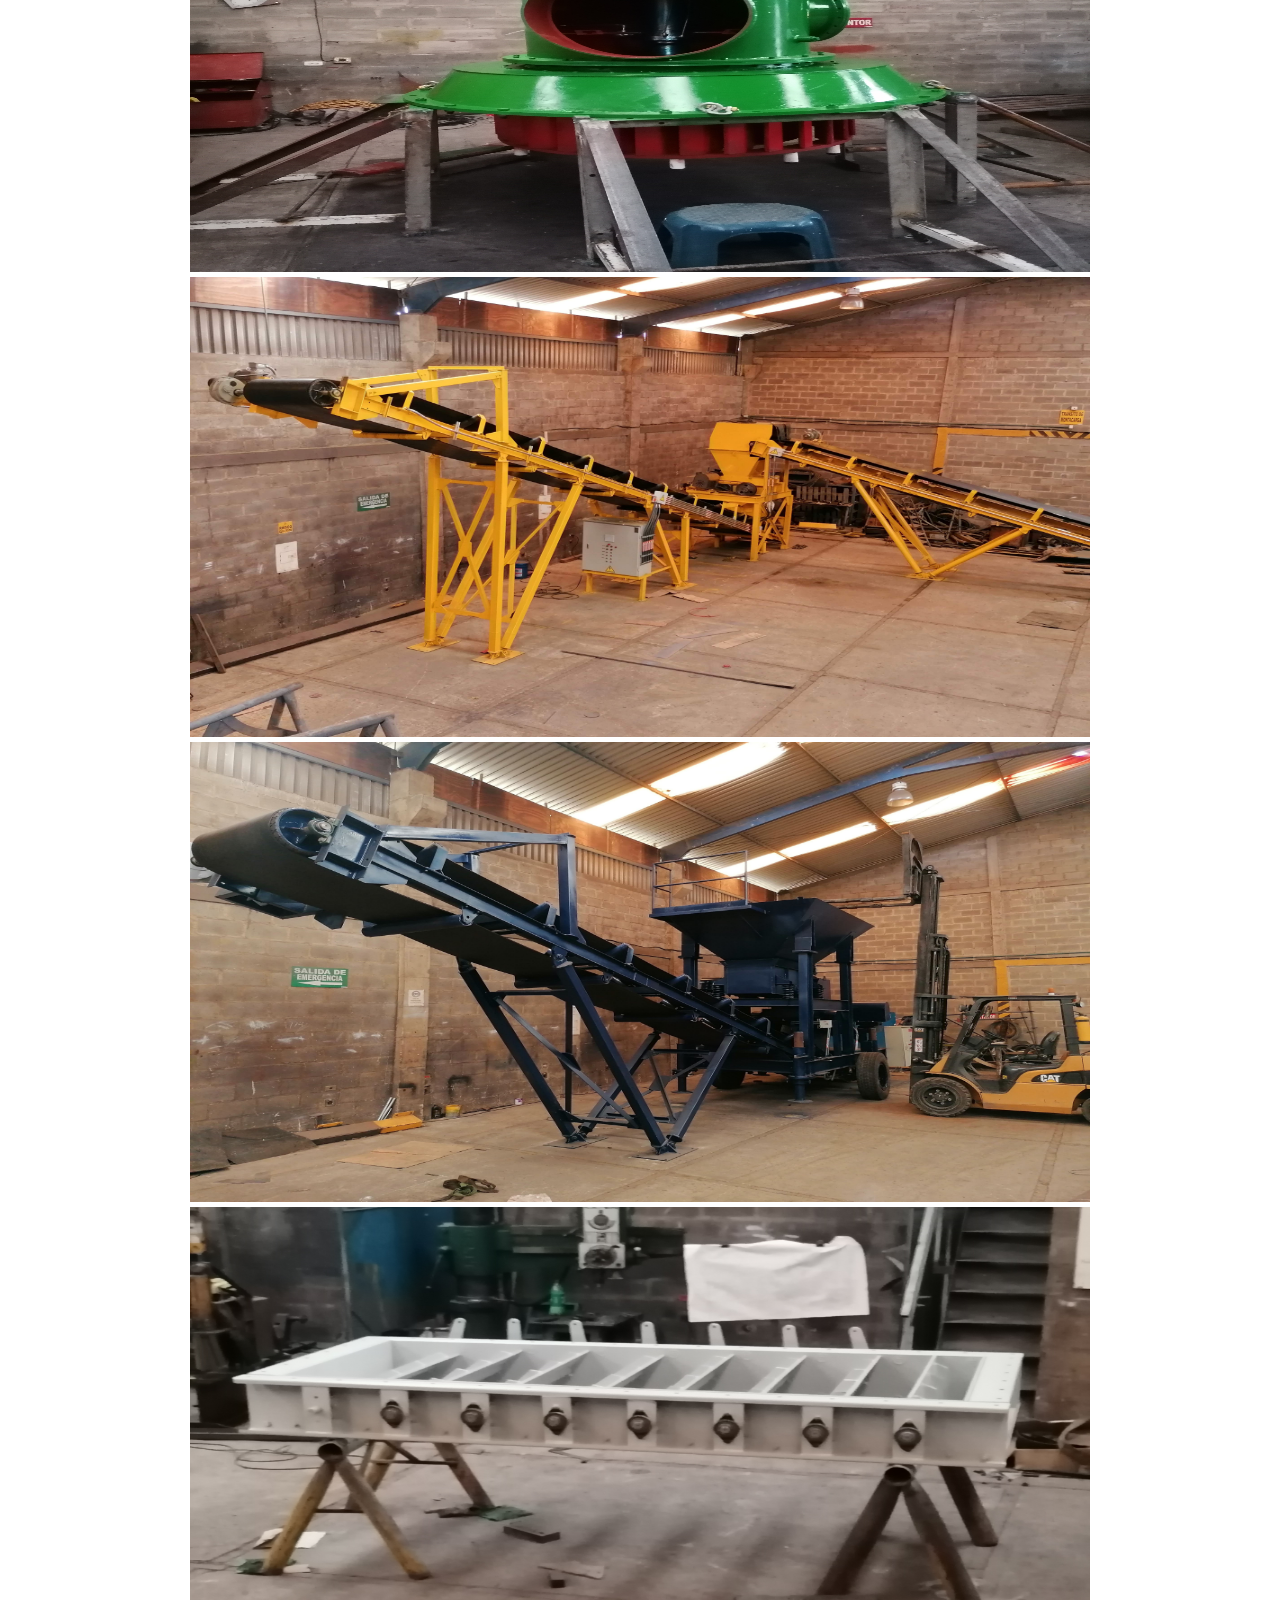
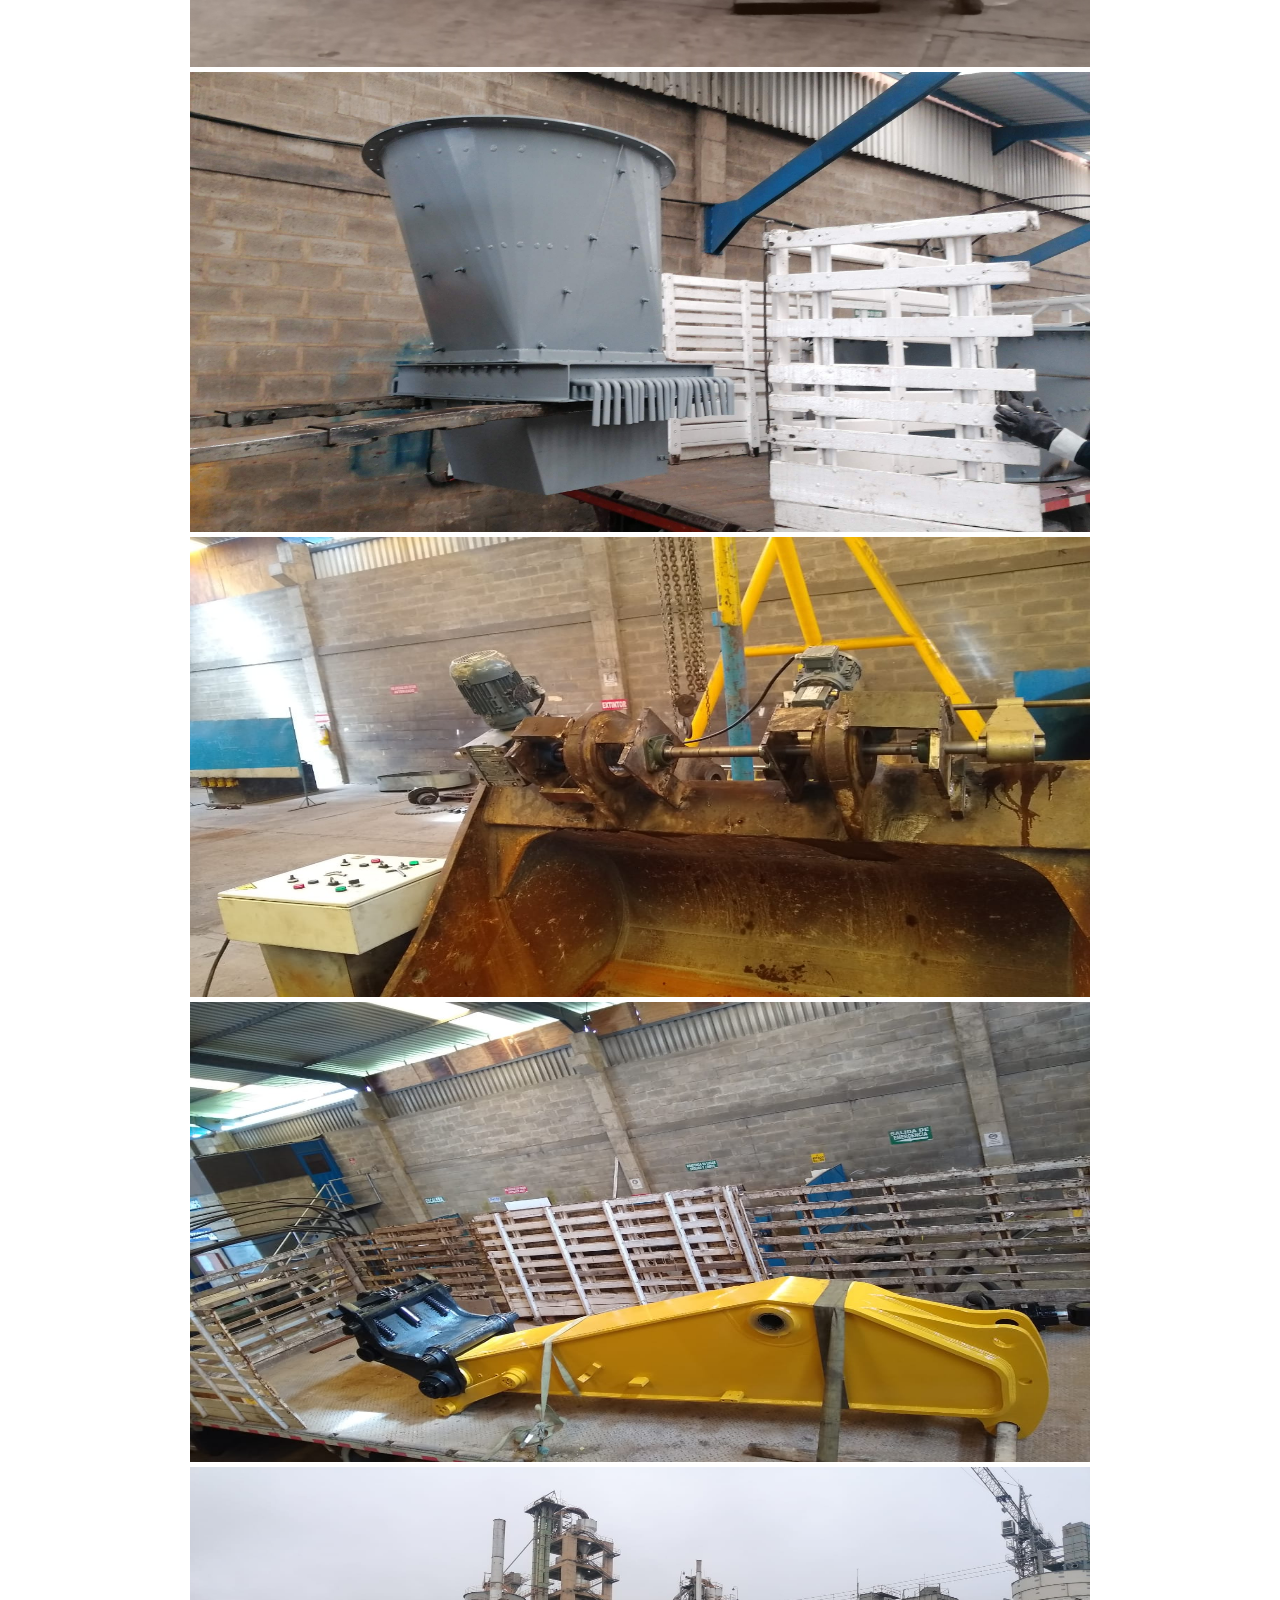
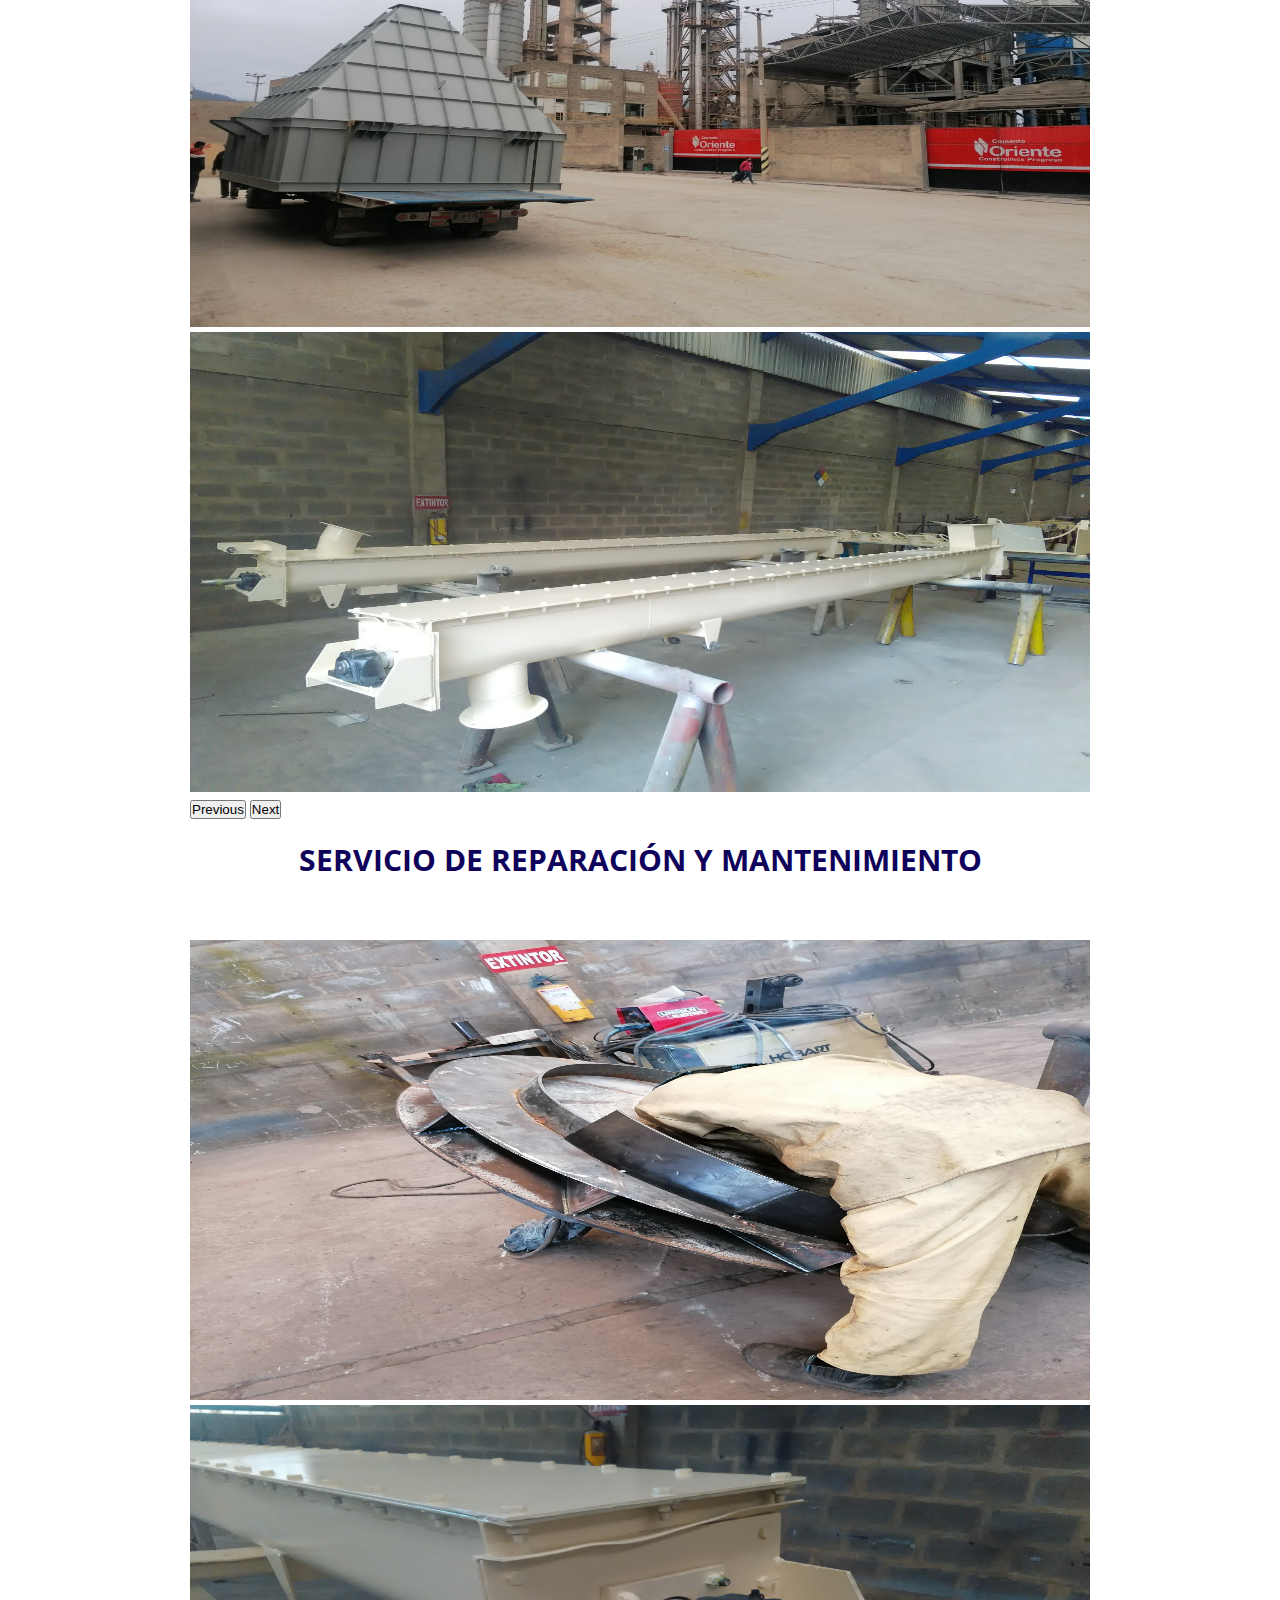
<file: Servicios.html>
<!DOCTYPE html>
<html lang="es">
<head>
    <meta charset="UTF-8">
    <meta http-equiv="X-UA-Compatible" content="IE=edge">
    <meta name="viewport" content="width=device-width, initial-scale=1.0">
    <title>CofaingSAS</title>
    <link rel="shortcut icon" href="img/globo.png" type="image/x-icon">
    <link rel="stylesheet" href="css/estilos.css">
    <link href="https://cdn.jsdelivr.net/npm/bootstrap@5.2.3/dist/css/bootstrap.min.css" rel="stylesheet" integrity="sha384-rbsA2VBKQhggwzxH7pPCaAqO46MgnOM80zW1RWuH61DGLwZJEdK2Kadq2F9CUG65" crossorigin="anonymous">
    <script src="https://cdn.jsdelivr.net/npm/bootstrap@5.2.3/dist/js/bootstrap.bundle.min.js" integrity="sha384-kenU1KFdBIe4zVF0s0G1M5b4hcpxyD9F7jL+jjXkk+Q2h455rYXK/7HAuoJl+0I4" crossorigin="anonymous"></script>
    <link href="https://fonts.googleapis.com/css2?family=Open+Sans&display=swap" rel="stylesheet">
</head>
<body>
    <header>
        <nav>
            <a href="/index.html">Inicio</a>
            <a href="/acerca.html">Acerca de</a>
            <a href="/Servicios.html">Servicios</a>
            <a href="#Contacto">Contacto</a>
        </nav>
        <section class="textos-header">
            <a  style="color: #fff ;" href="/index.html">
                <h1>COFAING</h1>
                <h2>SAS</h2></a>
        </section>
        <div class="wave" style="height: 150px; overflow: hidden;" >
            <svg viewBox="0 0 500 150" preserveAspectRatio="none" style="height: 100%; width: 100%;">
                <path d="M0.00,49.98 C149.99,150.00 349.20,-49.98 500.00,49.98 L500.00,150.00 L0.00,150.00 Z" style="stroke: none; fill: #fff;"></path>
            </svg>
        </div>
    </header>
    <main>
       
      <section class="clientes ">
        <h2 class="titulo"></h2>
        <div class="cards">
            <div class="card">
                <img src="img/LOGO-COFAINGAJUSTADO.PNG" alt="" width="50" height="50">
                <div class="contenido-texto-card">
                    <a style="color:rgb(2, 1, 12);" href="#Slider1"> <h4>FABRICAIÓN REPUESTOS PLANTA</h4></a>
                </div>
        </div>

        <div class="card">
          <img src="img/LOGO-COFAINGAJUSTADO.PNG" alt="" width="50" height="50">
          <div class="contenido-texto-card">
              <a style="color:rgb(2, 1, 12);" href="#Slider2"> <h4>FABRICAIÓN REPUESTOS PLANTA</h4></a>
          </div>
        </div>


       <div class="card">
        <img src="img/LOGO-COFAINGAJUSTADO.PNG" alt="" width="50" height="50">
        <div class="contenido-texto-card">
        <a style="color:rgb(2, 1, 12);" href="#Slider3"> <h4>FABRICAIÓN REPUESTOS PLANTA</h4></a>
          </div>
       </div>

       <div class="card">
        <img src="img/LOGO-COFAINGAJUSTADO.PNG" alt="" width="50" height="50">
        <div class="contenido-texto-card">
           <a style="color:rgb(2, 1, 12);" href="#Slider4"> <h4>FABRICAIÓN REPUESTOS PLANTA</h4></a>
          </div>
      </div>

       <div class="card">
        <img src="img/LOGO-COFAINGAJUSTADO.PNG" alt="" width="50" height="50">
        <div class="contenido-texto-card">
          <a style="color:rgb(2, 1, 12);" href="#Slider5"> <h4>FABRICAIÓN REPUESTOS PLANTA</h4></a>
          </div>
        </div>


</section>


        <section class="Slider" id="Slider1">
            <div class="contenedor">
                <h2 class="titulo">FABRICACIÓN REPUESTOS PLANTA</h2>
            <div id="carouselExampleControls" class="carousel slide contenedor" data-bs-ride="carousel">
                <div class="carousel-inner">
                  <div class="carousel-item active">
                    <img src="img/FABRICACION RESPUESTOS PLANTA/3A.jpg" class="d-block w-100" alt="...">
                  </div>
                  <div class="carousel-item">
                    <img src="img/FABRICACION RESPUESTOS PLANTA/3B.jpg" class="d-block w-100" alt="..." >
                  </div>
                  <div class="carousel-item">
                    <img src="img/FABRICACION RESPUESTOS PLANTA/3C.JPG" class="d-block w-100" alt="..." >
                  </div>
                  <div class="carousel-item">
                    <img src="img/FABRICACION RESPUESTOS PLANTA/3D.JPG" class="d-block w-100" alt="..." >
                  </div>
                  <div class="carousel-item">
                    <img src="img/FABRICACION RESPUESTOS PLANTA/3E.jpg" class="d-block w-100" alt="..." >
                  </div>
                  <div class="carousel-item">
                    <img src="img/FABRICACION RESPUESTOS PLANTA/3F.jpeg" class="d-block w-100" alt="..." >
                  </div>
                </div>
                <button class="carousel-control-prev" type="button" data-bs-target="#carouselExampleControls" data-bs-slide="prev">
                  <span class="carousel-control-prev-icon" aria-hidden="true"></span>
                  <span class="visually-hidden">Previous</span>
                </button>
                <button class="carousel-control-next" type="button" data-bs-target="#carouselExampleControls" data-bs-slide="next">
                  <span class="carousel-control-next-icon" aria-hidden="true"></span>
                  <span class="visually-hidden">Next</span>
                </button>
              </div>
            </div>
        </section>

        <section class="Slider" id="Slider2">
            <div class="contenedor">
                <h2 class="titulo">FABRICACIÓN Y MANTENIMIENTO DE MAQUINARIA AMARILLA</h2>
            <div id="carouselExampleControls2" class="carousel slide contenedor" data-bs-ride="carousel">
                <div class="carousel-inner">
                  <div class="carousel-item active">
                    <img src="img/FABRICACION Y MANTENIMIENTO DE MAQUINARIA AMARILLA/1A.jpg" class="d-block w-100" alt="...">
                  </div>
                  <div class="carousel-item">
                    <img src="img/FABRICACION Y MANTENIMIENTO DE MAQUINARIA AMARILLA/1B.jpg" class="d-block w-100" alt="..." >
                  </div>
                  <div class="carousel-item">
                    <img src="img/FABRICACION Y MANTENIMIENTO DE MAQUINARIA AMARILLA/1C.jpeg" class="d-block w-100" alt="..." >
                  </div>
                  <div class="carousel-item">
                    <img src="img/FABRICACION Y MANTENIMIENTO DE MAQUINARIA AMARILLA/1D.jpg" class="d-block w-100" alt="..." >
                  </div>
                  <div class="carousel-item">
                    <img src="img/FABRICACION Y MANTENIMIENTO DE MAQUINARIA AMARILLA/1E.jpeg" class="d-block w-100" alt="..." >
                  </div>
                </div>
                <button class="carousel-control-prev" type="button" data-bs-target="#carouselExampleControls2" data-bs-slide="prev">
                  <span class="carousel-control-prev-icon" aria-hidden="true"></span>
                  <span class="visually-hidden">Previous</span>
                </button>
                <button class="carousel-control-next" type="button" data-bs-target="#carouselExampleControls2" data-bs-slide="next">
                  <span class="carousel-control-next-icon" aria-hidden="true"></span>
                  <span class="visually-hidden">Next</span>
                </button>
              </div>
            </div>
        </section>

        <section class="Slider"  id="Slider3">
            <div class="contenedor">
                <h2 class="titulo">FABRICACIÓN Y MONTAJE EQUIPOS</h2>
            <div id="carouselExampleControls3" class="carousel slide contenedor" data-bs-ride="carousel">
                <div class="carousel-inner">
                  <div class="carousel-item active">
                    <img src="img/FABRICAION Y MONTAJE EQUIPOS/2A.jpg" class="d-block w-100" alt="...">
                  </div>
                  <div class="carousel-item">
                    <img src="img/FABRICAION Y MONTAJE EQUIPOS/2B.jpg" class="d-block w-100" alt="..." >
                  </div>
                  <div class="carousel-item">
                    <img src="img/FABRICAION Y MONTAJE EQUIPOS/2C.jpg" class="d-block w-100" alt="..." >
                  </div>
                  <div class="carousel-item">
                    <img src="img/FABRICAION Y MONTAJE EQUIPOS/2D.JPG" class="d-block w-100" alt="..." >
                  </div>
                  <div class="carousel-item">
                    <img src="img/FABRICAION Y MONTAJE EQUIPOS/2E.jpg" class="d-block w-100" alt="..." >
                  </div>
                  <div class="carousel-item">
                    <img src="img/FABRICAION Y MONTAJE EQUIPOS/2F.jpg" class="d-block w-100" alt="..." >
                  </div>
                  <div class="carousel-item">
                    <img src="img/FABRICAION Y MONTAJE EQUIPOS/2G.jpg" class="d-block w-100" alt="..." >
                  </div>
                  <div class="carousel-item">
                    <img src="img/FABRICAION Y MONTAJE EQUIPOS/2H.jpg" class="d-block w-100" alt="..." >
                  </div>
                  <div class="carousel-item">
                    <img src="img/FABRICAION Y MONTAJE EQUIPOS/2I.jpg" class="d-block w-100" alt="..." >
                  </div>
                  <div class="carousel-item">
                    <img src="img/FABRICAION Y MONTAJE EQUIPOS/2J.jpg" class="d-block w-100" alt="..." >
                  </div>
                  <div class="carousel-item">
                    <img src="img/FABRICAION Y MONTAJE EQUIPOS/2K.jpg" class="d-block w-100" alt="..." >
                  </div>
                  <div class="carousel-item">
                    <img src="img/FABRICAION Y MONTAJE EQUIPOS/2L.jpg" class="d-block w-100" alt="..." >
                  </div>
                  <div class="carousel-item">
                    <img src="img/FABRICAION Y MONTAJE EQUIPOS/2M.jpg" class="d-block w-100" alt="..." >
                  </div>
                  <div class="carousel-item">
                    <img src="img/FABRICAION Y MONTAJE EQUIPOS/2N.jpg" class="d-block w-100" alt="..." >
                  </div>
                  <div class="carousel-item">
                    <img src="img/FABRICAION Y MONTAJE EQUIPOS/20.jpeg" class="d-block w-100" alt="..." >
                  </div>
                  <div class="carousel-item">
                    <img src="img/FABRICAION Y MONTAJE EQUIPOS/2P.jpeg" class="d-block w-100" alt="..." >
                  </div>
                  <div class="carousel-item">
                    <img src="img/FABRICAION Y MONTAJE EQUIPOS/2Q.jpeg" class="d-block w-100" alt="..." >
                  </div>
                  <div class="carousel-item">
                    <img src="img/FABRICAION Y MONTAJE EQUIPOS/2R.jpeg" class="d-block w-100" alt="..." >
                  </div>
                  <div class="carousel-item">
                    <img src="img/FABRICAION Y MONTAJE EQUIPOS/2S.jpg" class="d-block w-100" alt="..." >
                  </div>
                  
                </div>
                <button class="carousel-control-prev" type="button" data-bs-target="#carouselExampleControls3" data-bs-slide="prev">
                  <span class="carousel-control-prev-icon" aria-hidden="true"></span>
                  <span class="visually-hidden">Previous</span>
                </button>
                <button class="carousel-control-next" type="button" data-bs-target="#carouselExampleControls3" data-bs-slide="next">
                  <span class="carousel-control-next-icon" aria-hidden="true"></span>
                  <span class="visually-hidden">Next</span>
                </button>
              </div>
            </div>
        </section>

        <section class="Slider" id="Slider4">
            <div class="contenedor">
                <h2 class="titulo">SERVICIO DE REPARACIÓN Y MANTENIMIENTO</h2>
            <div id="carouselExampleControls4" class="carousel slide contenedor" data-bs-ride="carousel">
                <div class="carousel-inner">
                  <div class="carousel-item active">
                    <img src="img/SERVICIO DE REPARACION Y MANTENIMIENTO/4A.jpg" class="d-block w-100" alt="...">
                  </div>
                  <div class="carousel-item">
                    <img src="img/SERVICIO DE REPARACION Y MANTENIMIENTO/4B.jpg" class="d-block w-100" alt="..." >
                  </div>
                  <div class="carousel-item">
                    <img src="img/SERVICIO DE REPARACION Y MANTENIMIENTO/4C.jpg" class="d-block w-100" alt="..." >
                  </div>
                  <div class="carousel-item">
                    <img src="img/SERVICIO DE REPARACION Y MANTENIMIENTO/4D.jpg" class="d-block w-100" alt="..." >
                  </div>
                  <div class="carousel-item">
                    <img src="img/SERVICIO DE REPARACION Y MANTENIMIENTO/4E.jpg" class="d-block w-100" alt="..." >
                  </div>
                  <div class="carousel-item">
                    <img src="img/SERVICIO DE REPARACION Y MANTENIMIENTO/4F.jpg" class="d-block w-100" alt="..." >
                  </div>
                </div>
               <button class="carousel-control-prev" type="button" data-bs-target="#carouselExampleControls4" data-bs-slide="prev">
                  <span class="carousel-control-prev-icon" aria-hidden="true"></span>
                  <span class="visually-hidden">Previous</span>
                </button>
                <button class="carousel-control-next" type="button" data-bs-target="#carouselExampleControls4" data-bs-slide="next">
                  <span class="carousel-control-next-icon" aria-hidden="true"></span>
                  <span class="visually-hidden">Next</span>
                </button>
              </div>
            </div>
        </section>

        <section class="Slider"  id="Slider5">
            <div class="contenedor">
                <h2 class="titulo">VALLAS Y DISEÑOS PUBLICITARIOS</h2>
            <div id="carouselExampleControls5" class="carousel slide contenedor" data-bs-ride="carousel">
                <div class="carousel-inner">
                  <div class="carousel-item active">
                    <img src="img/VALLAS Y DISEÑOS PUBLICITARIOS/5A.jpg" class="d-block w-100" alt="...">
                  </div>
                  <div class="carousel-item">
                    <img src="img/VALLAS Y DISEÑOS PUBLICITARIOS/5B.jpg" class="d-block w-100" alt="..." >
                  </div>
                  <div class="carousel-item">
                    <img src="img/VALLAS Y DISEÑOS PUBLICITARIOS/5C.jpg" class="d-block w-100" alt="..." >
                  </div>
                </div>
                <button class="carousel-control-prev" type="button" data-bs-target="#carouselExampleControls5" data-bs-slide="prev">
                  <span class="carousel-control-prev-icon" aria-hidden="true"></span>
                  <span class="visually-hidden">Previous</span>
                </button>
                <button class="carousel-control-next" type="button" data-bs-target="#carouselExampleControls5" data-bs-slide="next">
                  <span class="carousel-control-next-icon" aria-hidden="true"></span>
                  <span class="visually-hidden">Next</span>
                </button>
              </div>
            </div>
        </section>
     
    <section class="about-services">
        <div class="contenedor">
            <h2 class="titulo">Nuestros Servicios</h2>
            <div class="servicio-cont">
                <div class="servicio-inf">
                    <img src="img/ilustracion.svg" alt="">
                    <h4>Name</h4>
                <p>Lorem ipsum dolor sit amet consectetur, adipisicing elit. Sit, saepe architecto! Dolorum minima totam molestiae dicta commodi unde quo blanditiis, doloribus expedita hic velit dignissimos nostrum consequatur vero rem natus!</p>
                </div>

                <div class="servicio-inf">
                    <img src="img/ilustracion.svg" alt="">
                    <h4>Name</h4>
                <p>Lorem ipsum dolor sit amet consectetur, adipisicing elit. Sit, saepe architecto! Dolorum minima totam molestiae dicta commodi unde quo blanditiis, doloribus expedita hic velit dignissimos nostrum consequatur vero rem natus!</p>
                </div>

                <div class="servicio-inf">
                    <img src="img/ilustracion.svg" alt="">
                    <h4>Name</h4>
                <p>Lorem ipsum dolor sit amet consectetur, adipisicing elit. Sit, saepe architecto! Dolorum minima totam molestiae dicta commodi unde quo blanditiis, doloribus expedita hic velit dignissimos nostrum consequatur vero rem natus!</p>
                </div>

            </div>
        </div>
    </section>
    </main>
    <footer>
        <div class="contenedor-footer" id="Contacto">
           <div class="content-foo">
            <h4>Contacto</h4>
            <p>3144115783</p>
           </div> 

           <div class="content-foo">
            <h4>Email</h4>
            <p>gerencia@cofaingsas.com</p>
            <p>josehurtado.comercial@gmail.com</p>
            <p>administracion@cofaingsas.com</p>
            <p>proyectos@cofaingsas.com
            </p>
           </div> 

           <div class="content-foo">
            <h4>Ubicación</h4>
            <p>Sogamoso-Boyacá</p>
           </div> 
        </div>
        <h2 class="titulo-final">&copy;Jose Hurtado</h2>
    </footer>


</body>
</html>
</file>
<file: css/estilos.css>
*{
    margin: 0;
    padding: 0;
    box-sizing: border-box;
}

body{
    font-family: 'Open Sans', sans-serif;
}
.contenedor{
    padding: 60 px 0;
    width: 90%;
    max-width: 1000px;
    margin: auto;
    overflow: hidden;

}

.titulo{
    color: #0e025b;
    font-size:30px;
    text-align: center;
    margin-bottom: 60px;

}

/*HEADER*/

header{
    width: 100%;
    height: 600px;
    background: #0e025b;  /* fallback for old browsers */
    background: -webkit-linear-gradient(to right, hsla(225, 89%, 26%, 0.647), hsla(240, 100%, 25%, 0.761)), url(../img/Portada.jpeg);  /* Chrome 10-25, Safari 5.1-6 */
    background: linear-gradient(to right, hsla(347, 78%, 19%, 0.754), hsla(232, 100%, 25%, 0.72)), url(../img/Portada.jpeg); /* W3C, IE 10+/ Edge, Firefox 16+, Chrome 26+, Opera 12+, Safari 7+ */
    background-size: cover;
    background-attachment: fixed;
    position: relative;
}
nav{
    text-align: right;
    padding:  30px 50px 0 0 ;
}

nav > a{
    color: #fff;
    font-weight: 300;
    text-decoration: none;
    margin-right: 10px;

}

nav > a:hover{
    text-decoration: underline;
}

header .textos-header{
    display: flex;
    height: 430px;
    width: 100%;
    align-items: center;
    justify-content: center;
    flex-direction: column;
    text-align: center;
}

.textos-header{
    font-size: 55px;
    color: #fff;
}

.textos-header h2{
    font-size: 30px;
    font-weight: 300;
    color: #fff;
}

.textos-header > a{
    text-decoration: none;
 
}

.wave{
    position: absolute;
    bottom: 0;
    width: 100%;
}

/*About us */
main .sobre-nosotros{
    padding:30px 0 60px  0 ;
}
.contenedor-sobre-nosotros{
    display: flex;
    justify-content: space-evenly;
}

.imagen-about-us{
    width: 48%;
    height: 40%;
    

}
.sobre-nosotros .contenido-textos{
    width: 48%;
}
.contenido-textos h3{
    margin-bottom: 15px;

}
.contenido-textos h3 span{
    background: #0e025b;
    color: #fff;
    border-radius: 50%;
    display: inline-block;
    text-align: center;
    width: 30px;
    height: 30px;
    padding: 2px;
    box-shadow: 0 0 6px rgba(0, 0, 0, 5) ;
    margin-right: 5px;
}

.contenido-textos p{
    padding: 0px 0px 30px 15px;
    font-weight: 300;
    text-align: justify;
}

/* GALERIA*/
.portafolio{
    background: #f2f2f2;

}

.galeria-port{
    display: flex;
    justify-content: space-evenly;
    flex-wrap: wrap;
}

.imagen-port{
    width: 20%;
    margin-bottom: 10px;
    height: 200px;  /*Estaba comentarizado*/
    overflow: hidden;
    position: relative;
    cursor: pointer;
    box-shadow:0 0 6px 0 rgba(0, 0, 0, .5) ;
}

.imagen-port > img{
    width: 100%;
    height: 100%;
    object-fit: cover;
    display: block;

}

.hover-galeria{
    position: absolute;
    width: 100%;
    height: 100%;
    top: 0;
    transform: scale(0);
    background: rgba(8, 8, 8, 0.7);
    transition: transform .5s;
    display: flex;
    justify-content:center ;
    align-items: center;
    flex-direction: column;
}

.hover-galeria img{
    width: 50px;
}

.hover-galeria p{
    color: rgb(248, 248, 248);
}

.imagen-port:hover .hover-galeria{
    transform: scale(1);
}

/*Clients*/

.cards{
    display: flex;
    justify-content: space-evenly;
}
.cards .card{
    background: #e5e4e9;
    display:flex ;
    width: 46%;
    height: 200px;
    align-items: center;
    justify-content: space-evenly;
    border-radius: 5px;
    box-shadow: 0 0 6px 0 rgba(0, 0, 0, 0.6);

}

.cards .card img{
    width: 100px;
    height: 100px;
    object-fit: cover;
    border: 3px solid #fff ;
    border-radius: 50%;
    display: block;
}

.cards .card > .contenido-texto-card{
    width: 60%;
    color: rgb(4, 2, 31);

}
.cards .card > .contenido-texto-card p{
    font-weight: 300;
    padding-top: 5px;
}
 /*Slide*/
.Slider{
    margin-bottom: 20px;

}


.carousel-inner img {
    width: 100%;
    max-height: 460px;
}
/*Mapa*/
.mapa{
    padding-top:9px ;
}
/*Our team*/

.about-services{
    background: #f2f2f2;
    padding-bottom: 30px;

}

.servicio-cont{
    display: flex;
    justify-content: space-between;
    align-items: center;
}

.servicio-inf{
    width: 28%;
    text-align: center;
}

.servicio-inf img{
    width: 90%;
}
.servicio-inf h4{
    margin: 10px 0;
}

.servicio-inf p{
font-weight: 300;
text-align: justify;
}

/* footer*/

footer{
    background: #414141;
    padding: 60px 0 30px 0;
    margin: auto;
    overflow: hidden;
}

.contenedor-footer{
    display: flex;
    width: 90%;
    justify-content: space-evenly;
    margin: auto;
    padding-bottom: 50px;
    border-bottom: 1px solid #ccc;

}

.contenedor-foo{
    text-align: center;
}
.contenedor-foo h4{
    text-align: center;
    color: #fff;
    border-bottom: 3px solid #af20d3;
    padding-bottom: 5px;
    margin-bottom: 10px;
}
.contenedor-foo p{
    color: #ccc;
}

.titulo-final{
    text-align: center;
    font-size: 20px 0 0 0;
    color: #9e9797;
}


@media screen and (max-width:900px) {
    header{
        background-position: center;
    }
    .contenedor-sobre-nosotros{
        flex-direction: column;
        justify-content: center;
        align-items: center;
    }

    .sobre-nosotros .contenido-textos{
        width: 90%;

    }
    .imagen-about-us{
        width: 90%;
    }

    /*Gsleria*/
    .imagen-port{
        width: 44%;
    }
    /*Clientes*/
    .cards{
        flex-direction: column;
        justify-content: center;
        align-items: center;
    }

    .cards .card{
        width: 90%;
    }

    

    .cards .card:first-child{
        margin-bottom: 30px;    
    }
    /*Servicios*/
    .servicio-cont{
        justify-content: center;
        flex-direction: column;
    }

    .servicio-inf{
        width: 100%;
        text-align: center;

    }

    .servicio-inf:nth-child(1), .servicio-inf:nth-child(2){
        margin-bottom: 60px;
    }

    .servicio-inf img{
        width: 90%;
    }
}

@media screen and (max-width:500px) {
    nav{
        text-align: center;
        padding: 30px 0 0 0;
    }

    nav > a{
        margin-right: 5px;
    }

    .textos-header h1{
        font-size: 35px;
    }

    .textos-header h2{
        font-size: 20px;
    }

    /*About us*/
    .imagen-about-us{
        margin-bottom: 60px;
        width: 99%;
    }

    .sobre-nosotros .contenido-textos{
        width: 95%;
    }

    /*Galeria*/
    .imagen-port{
        width: 95%;
    }

    /*Clientes*/
    .cards .card{
    height: 450px;
    display: flex;      
    flex-direction: column; 
    align-content: center;
    }

    .cards .card img{
        width: 90px;
        height: 90px;
    }

    /*Footer*/
    .contenedor-footer{
        flex-direction: column;
        border: none;
    }

    .content-foo{
        margin-bottom: 20px;
        text-align: center;
    }

    .content-foo h4{
        color: #fff;
        border-bottom: 0px none;
    }

    .content-foo p{
    color: #ccc;   
    border-bottom: 1px solid #f2f2f2;
    padding-bottom: 20px;
 }

 .titulo-final{
    font-size: 20px;
 }
}
</file>
